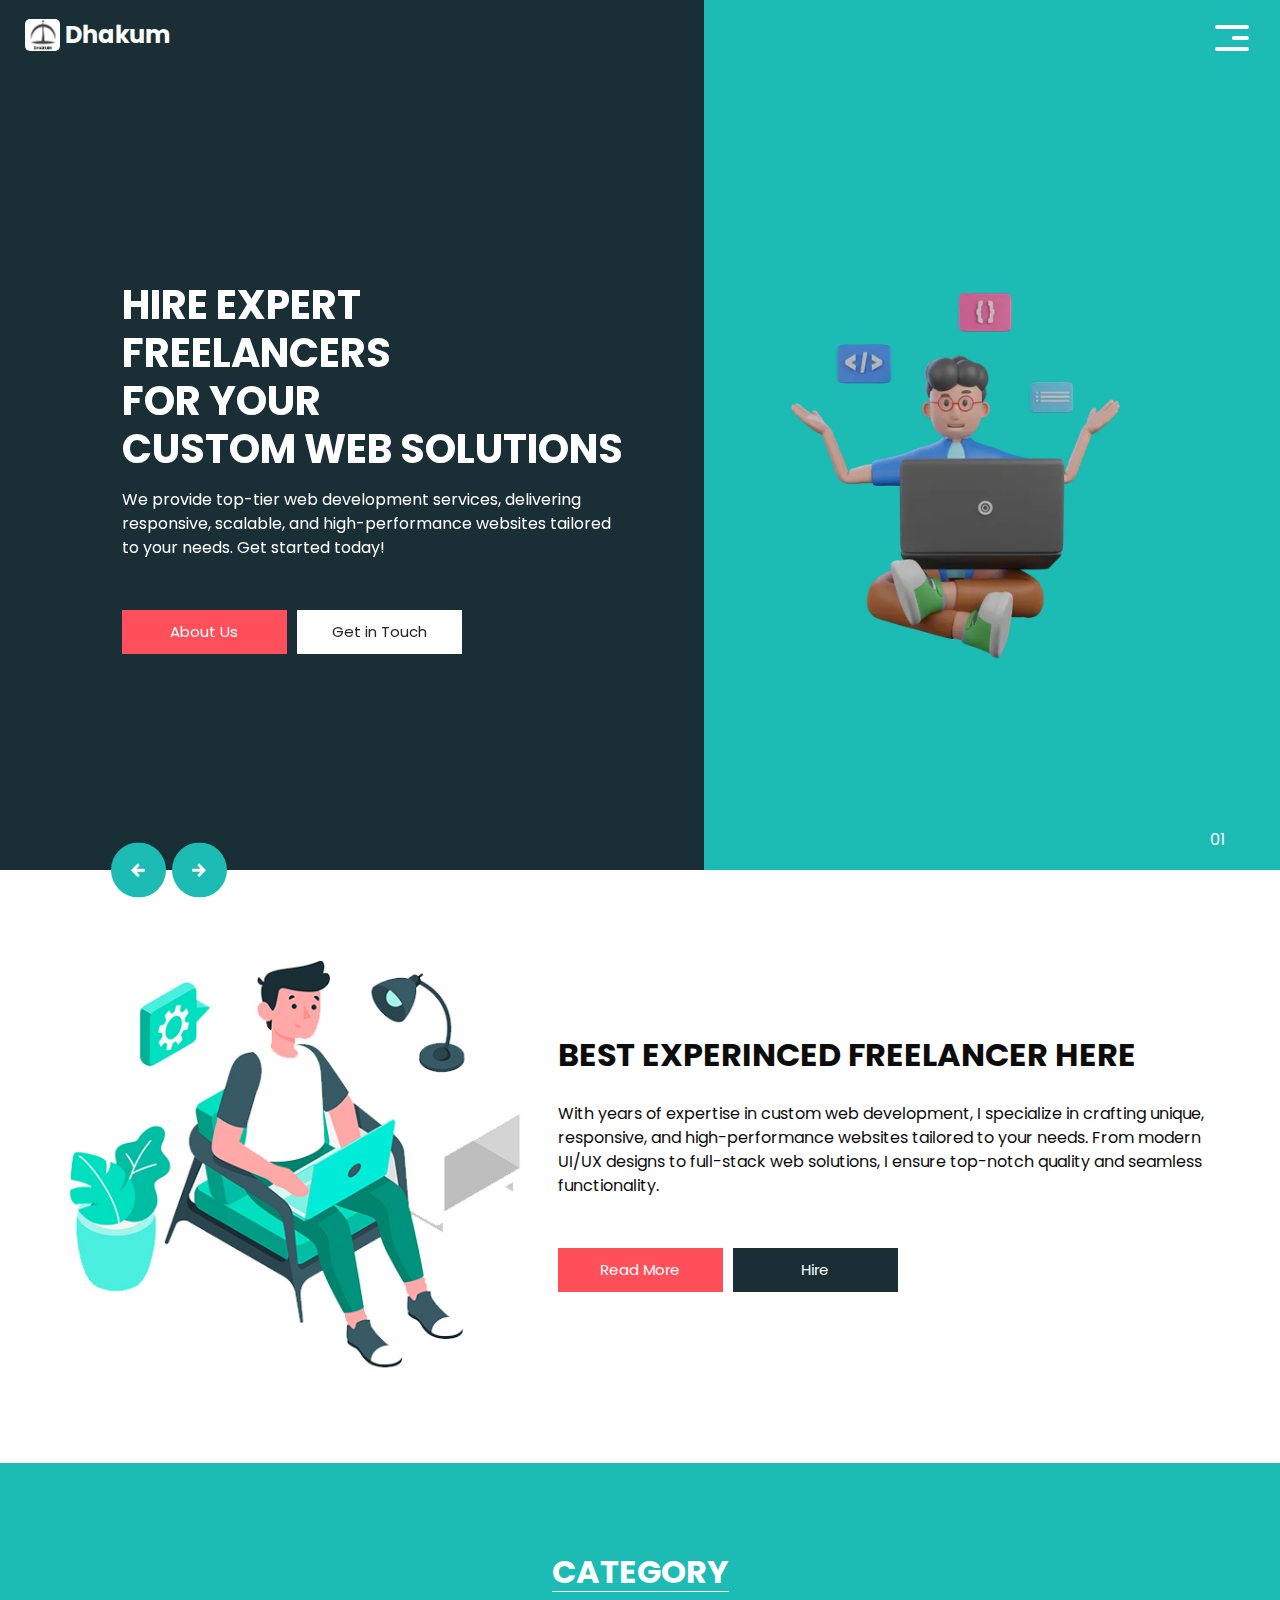
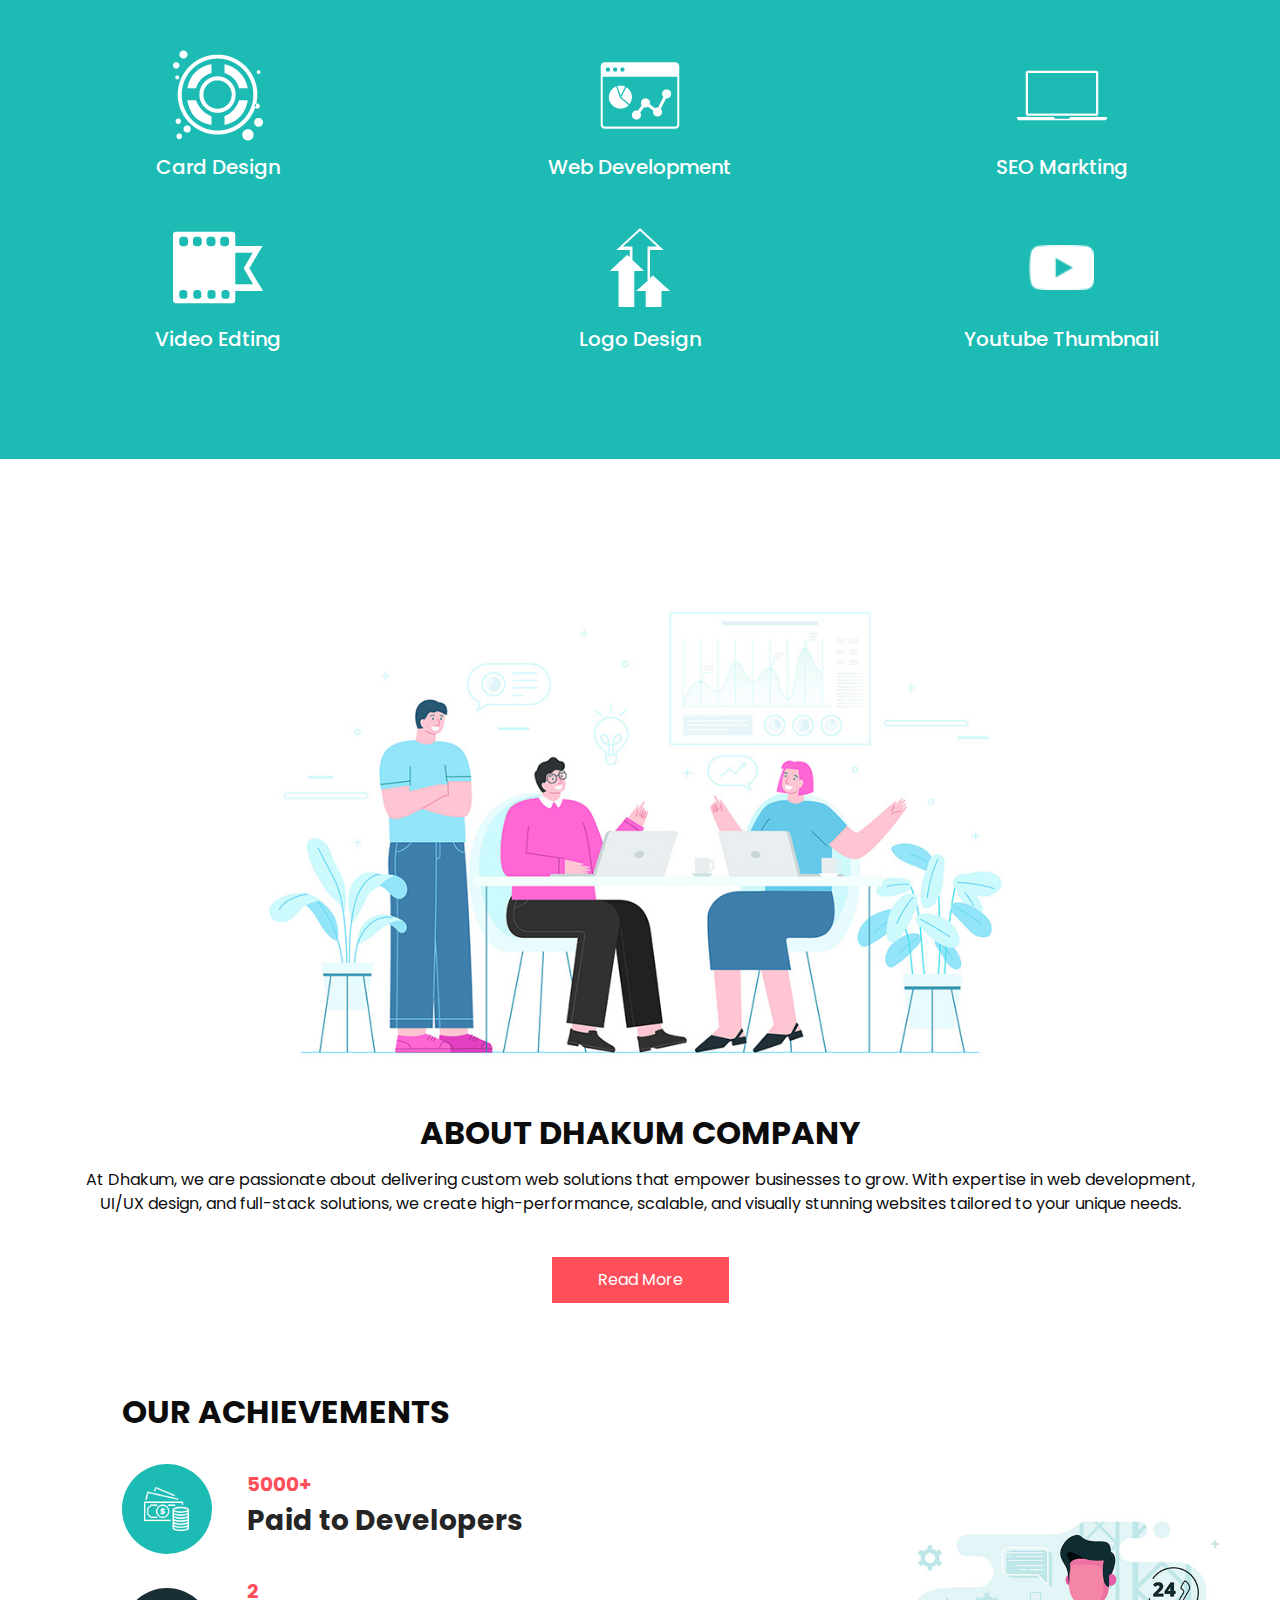
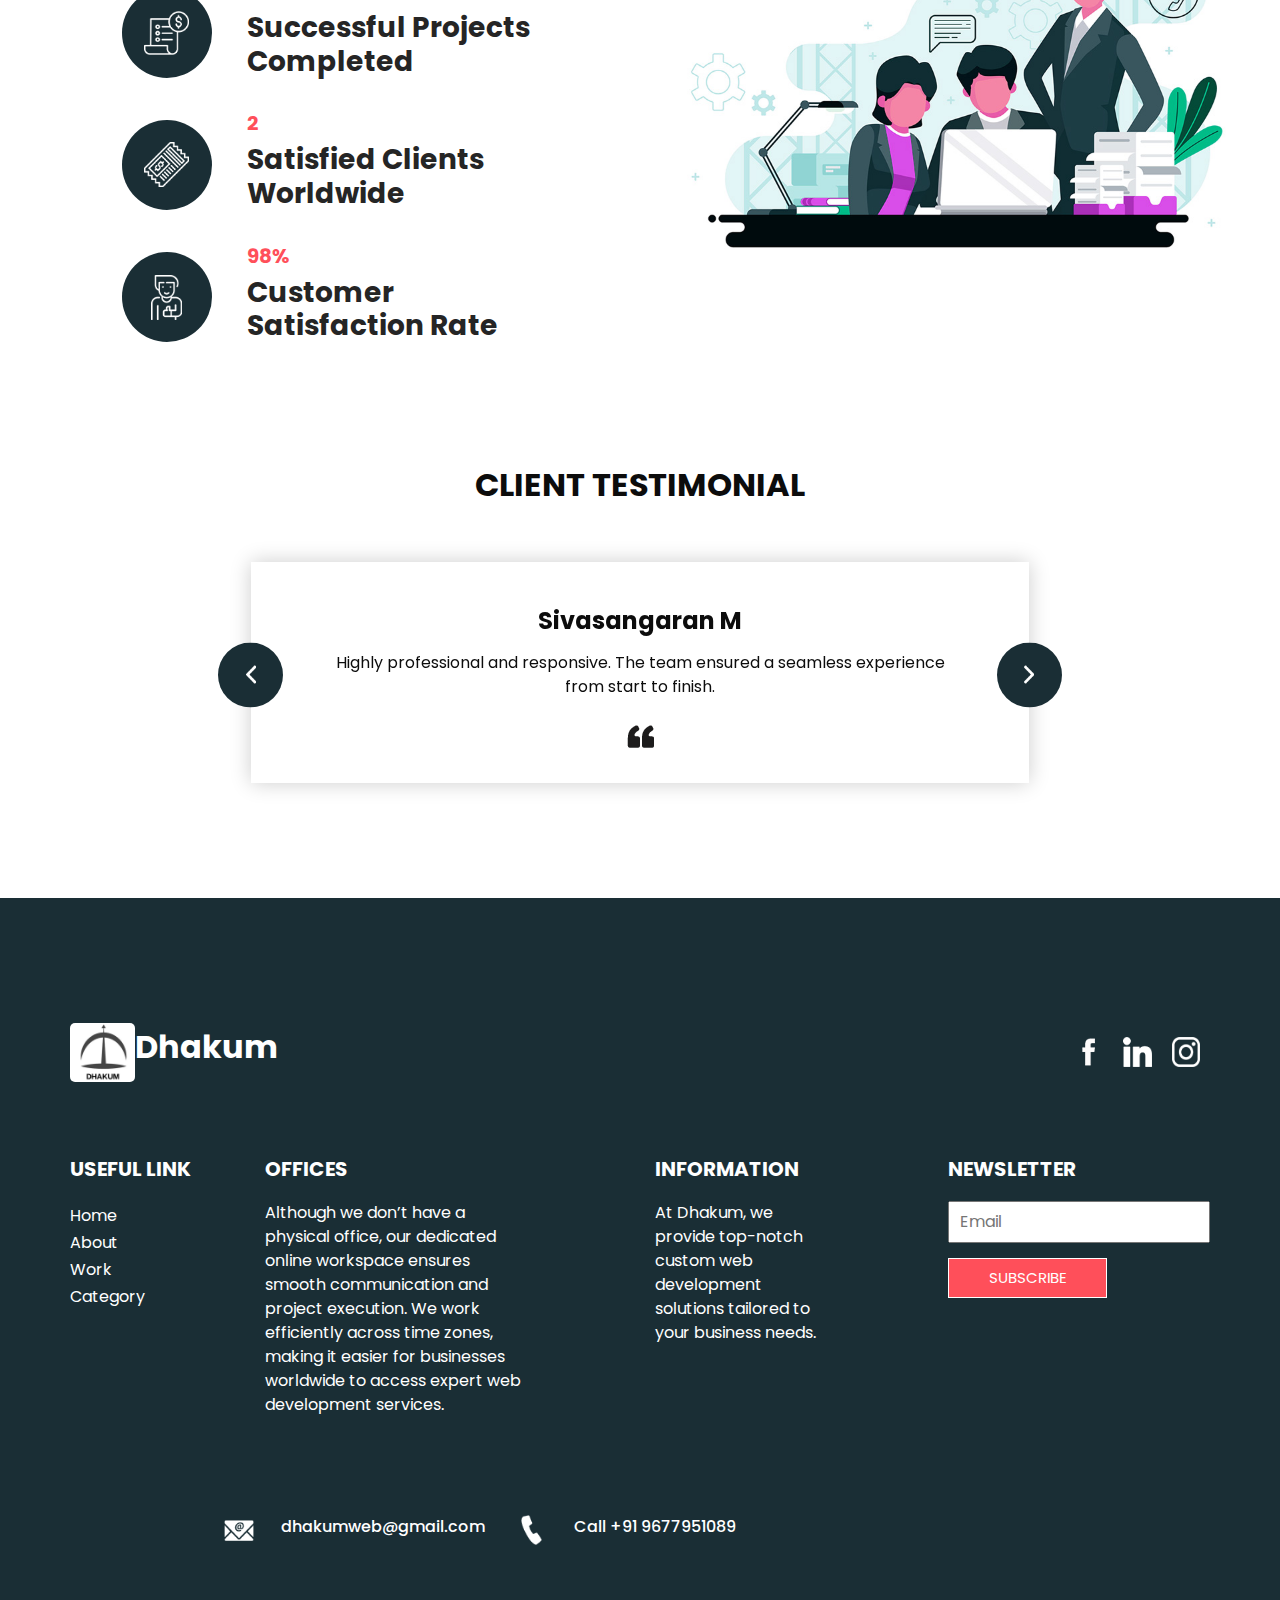
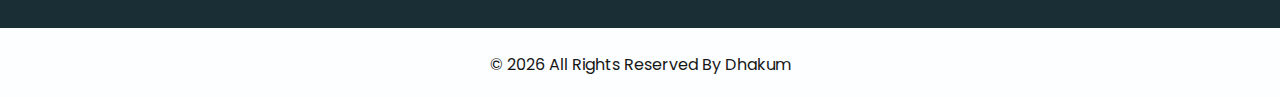
<file: index.html>
<!DOCTYPE html>
<html>

<head>
  <!-- Basic -->
  <meta charset="utf-8" />
  <meta http-equiv="X-UA-Compatible" content="IE=edge" />
  <!-- Mobile Metas -->
  <meta name="viewport" content="width=device-width, initial-scale=1, shrink-to-fit=no" />
  <!-- Site Metas -->
	<meta name="keywords" content="Custom Web Development, Freelance Web Developer, Responsive Website Design, E-commerce Development, SEO-friendly Websites, Full Stack Development" />
	<meta name="description" content="We provide top-quality custom web development solutions, including responsive websites, e-commerce platforms, and full-stack development. Get the best web solutions tailored to your business needs." />
	<meta name="Dhanushkumar" content="Dhakum web solution" />

	<link rel="icon" type="image/jpg" href="images/logo1.jpg">
  <title>Dhakum</title>
	
  <!-- bootstrap core css -->
  <link rel="stylesheet" type="text/css" href="css/bootstrap.css" />

  <link href="https://fonts.googleapis.com/css?family=Poppins:400,700&display=swap" rel="stylesheet">
  <!-- Custom styles for this template -->
  <link href="css/style.css" rel="stylesheet" />
  <!-- responsive style -->
  <link href="css/responsive.css" rel="stylesheet" />
</head>

<body>
  <div class="hero_area">
    <!-- header section strats -->
    <header class="header_section">
      <div class="container-fluid">
        <nav class="navbar navbar-expand-lg custom_nav-container">
          <a class="navbar-brand" href="index.html">
            <img src="images/logo1.jpg" alt="dahkum" style="border-radius:5px;"/>
            <span>
              Dhakum
            </span>
          </a>
          <button class="navbar-toggler" type="button" data-toggle="collapse" data-target="#navbarSupportedContent" aria-controls="navbarSupportedContent" aria-expanded="false" aria-label="Toggle navigation">
            <span class="navbar-toggler-icon"></span>
          </button>

          <div class="collapse navbar-collapse" id="navbarSupportedContent">
            <ul class="navbar-nav  ">
              <li class="nav-item active">
                <a class="nav-link" href="index.html">Home <span class="sr-only">(current)</span></a>
              </li>
              <li class="nav-item">
                <a class="nav-link" href="about.html"> About</a>
              </li>
              <li class="nav-item">
                <a class="nav-link" href="work.html">Work </a>
              </li>
              <li class="nav-item">
                <a class="nav-link" href="category.html"> Category </a>
              </li>
            </ul>
           
          </div>
          <div>
            <div class="custom_menu-btn ">
              <button>
                <span class=" s-1">

                </span>
                <span class="s-2">

                </span>
                <span class="s-3">

                </span>
              </button>
            </div>
          </div>

        </nav>
      </div>
    </header>
    <!-- end header section -->
    <!-- slider section -->
    <section class="slider_section ">
      <div class="carousel_btn-container">
        <a class="carousel-control-prev" href="#carouselExampleIndicators" role="button" data-slide="prev">
          <span class="sr-only">Previous</span>
        </a>
        <a class="carousel-control-next" href="#carouselExampleIndicators" role="button" data-slide="next">
          <span class="sr-only">Next</span>
        </a>
      </div>
      <div id="carouselExampleIndicators" class="carousel slide" data-ride="carousel">
        <ol class="carousel-indicators">
          <li data-target="#carouselExampleIndicators" data-slide-to="0" class="active">01</li>
          <li data-target="#carouselExampleIndicators" data-slide-to="1">02</li>
          <li data-target="#carouselExampleIndicators" data-slide-to="2">03</li>
        </ol>
        <div class="carousel-inner">
          <div class="carousel-item active">
            <div class="container-fluid">
              <div class="row">
                <div class="col-md-5 offset-md-1">
                  <div class="detail-box">
                    <h1>
                     Hire Expert Freelancers <br>
                      For Your <br>
                      Custom Web Solutions
                    </h1>
                    <p>
                      We provide top-tier web development services, delivering responsive, scalable, and high-performance websites tailored to your needs. Get started today!</p>
                    <div class="btn-box">
                      <a href="about.html" class="btn-1">
                        About Us
                      </a>
                      <a href="https://wa.me/+919677951089" class="btn-2">
                        Get in Touch
                      </a>
                    </div>
                  </div>
                </div>
                <div class="offset-md-1 col-md-4 img-container">
                  <div class="img-box">
                    <img src="images/index1.webp" alt="">
                  </div>
                </div>
              </div>
            </div>
          </div>
          <div class="carousel-item ">
            <div class="container-fluid">
              <div class="row">
                <div class="col-md-5 offset-md-1">
                  <div class="detail-box">
                    <h1>
                      Build Your Dream Website <br>
                      with Expert Developers <br>
                    </h1>
                    <p>
                      Looking for custom web solutions? Our experienced team delivers high-quality websites with modern UI/UX and seamless functionality.
                    </p>
                    <div class="btn-box">
                      <a href="about.html" class="btn-1">
                        About Us
                      </a>
                      <a href="https://wa.me/+919677951089" class="btn-2">
                        Get in Touch
                      </a>
                    </div>
                  </div>
                </div>
                <div class="offset-md-1 col-md-4 img-container">
                  <div class="img-box">
                    <img src="images/index2.webp" alt="">
                  </div>
                </div>
              </div>
            </div>
          </div>
          <div class="carousel-item ">
            <div class="container-fluid">
              <div class="row">
                <div class="col-md-5 offset-md-1">
                  <div class="detail-box">
                    <h1>
                      Your Vision, Our Code <br>
                      Let’s Build Something Amazing! <br>
                    </h1>
                    <p>
                      From sleek designs to powerful web applications, we create custom websites that make an impact. Hire us today!
                    </p>
                    <div class="btn-box">
                      <a href="about.html" class="btn-1">
                        About Us
                      </a>
                      <a href="https://wa.me/+919677951089" class="btn-2">
                        Get in Touch
                      </a>
                    </div>
                  </div>
                </div>
                <div class="offset-md-1 col-md-4 img-container">
                  <div class="img-box">
                    <img src="images/index4.webp" alt="">
                  </div>
                </div>
              </div>
            </div>
          </div>
        </div>

      </div>

    </section>
    <!-- end slider section -->
  </div>


  <!-- experience section -->

  <section class="experience_section layout_padding">
    <div class="container">
      <div class="row">
        <div class="col-md-5">
          <div class="img-box">
            <img src="images/experience-img.jpg" alt="">
          </div>
        </div>
        <div class="col-md-7">
          <div class="detail-box">
            <div class="heading_container">
              <h2>
                Best Experinced Freelancer Here
              </h2>
            </div>
            <p>
              With years of expertise in custom web development, I specialize in crafting unique, responsive, and high-performance websites tailored to your needs. From modern UI/UX designs to full-stack web solutions, I ensure top-notch quality and seamless functionality.
            </p>
            <div class="btn-box">
              <a href="about.html" class="btn-1">
                Read More
              </a>
              <a href="mailto:dhakumweb@gmail.com" class="btn-2">
                Hire
              </a>
            </div>
          </div>
        </div>

      </div>
    </div>
  </section>

  <!-- end experience section -->

  <!-- category section -->

  <section class="category_section layout_padding">
    <div class="container">
      <div class="heading_container">
        <h2>
          Category
        </h2>
      </div>
      <div class="category_container">
        <div class="box">
          <div class="img-box">
            <img src="images/c1.png" alt="">
          </div>
          <div class="detail-box">
            <h5>
              Card Design
            </h5>
          </div>
        </div>
        <div class="box">
          <div class="img-box">
            <img src="images/c2.png" alt="">
          </div>
          <div class="detail-box">
            <h5>
              Web Development
            </h5>
          </div>
        </div>
        <div class="box">
          <div class="img-box">
            <img src="images/c3.png" alt="">
          </div>
          <div class="detail-box">
            <h5>
              SEO Markting
            </h5>
          </div>
        </div>
        <div class="box">
          <div class="img-box">
            <img src="images/c4.png" alt="">
          </div>
          <div class="detail-box">
            <h5>
              Video Edting
            </h5>
          </div>
        </div>
        <div class="box">
          <div class="img-box">
            <img src="images/c5.png" alt="">
          </div>
          <div class="detail-box">
            <h5>
              Logo Design
            </h5>
          </div>
        </div>
        <div class="box">
          <div class="img-box">
            <img src="images/youtube.png" width="65px" alt="">
          </div>
          <div class="detail-box">
            <h5>
              Youtube Thumbnail
            </h5>
          </div>
        </div>
      </div>
    </div>
  </section>


  <!-- end category section -->

  <!-- about section -->

  <section class="about_section layout_padding">
    <div class="container">
      <div class="row">
        <div class="col-md-10 col-lg-9 mx-auto">
          <div class="img-box">
            <img src="images/about-img.jpg" alt="">
          </div>
        </div>
      </div>
      <div class="detail-box">
        <h2>
          About Dhakum Company
        </h2>
        <p>
          At Dhakum, we are passionate about delivering custom web solutions that empower businesses to grow. With expertise in web development, UI/UX design, and full-stack solutions, we create high-performance, scalable, and visually stunning websites tailored to your unique needs.</p>
        <a href="about.html">
          Read More
        </a>
      </div>
    </div>
  </section>

  <!-- end about section -->

  <!-- freelance section -->

  <section class="freelance_section ">
    <div id="accordion">
      <div class="container-fluid">
        <div class="row">
          <div class="col-md-5 offset-md-1">
            <div class="detail-box">
              <div class="heading_container">
                <h2>
                  Our Achievements
                </h2>
              </div>
              <div class="tab_container">
                <div class="t-link-box" data-toggle="collapse" data-target="#collapseOne" aria-expanded="true" aria-controls="collapseOne">
                  <div class="img-box">
                    <img src="images/f1.png" alt="">
                  </div>
                  <div class="detail-box">
                    <h5>
                      5000+
                    </h5>
                    <h3>
                      Paid to Developers
                    </h3>
                  </div>
                </div>
                <div class="t-link-box collapsed" data-toggle="collapse" data-target="#collapseTwo" aria-expanded="false" aria-controls="collapseTwo">
                  <div class="img-box">
                    <img src="images/f2.png" alt="">
                  </div>
                  <div class="detail-box">
                    <h5>
                      2
                    </h5>
                    <h3>
                      Successful Projects Completed
                    </h3>
                  </div>
                </div>
                <div class="t-link-box collapsed" data-toggle="collapse" data-target="#collapseThree" aria-expanded="false" aria-controls="collapseThree">
                  <div class="img-box">
                    <img src="images/f3.png" alt="">
                  </div>
                  <div class="detail-box">
                    <h5>
                      2
                    </h5>
                    <h3>
                      Satisfied Clients Worldwide
                    </h3>
                  </div>
                </div>
                <div class="t-link-box collapsed" data-toggle="collapse" data-target="#collapseFour" aria-expanded="false" aria-controls="collapseFour">
                  <div class="img-box">
                    <img src="images/f4.png" alt="">
                  </div>
                  <div class="detail-box">
                    <h5>
                      98%
                    </h5>
                    <h3>
                      Customer <br>
                      Satisfaction Rate
                    </h3>
                  </div>
                </div>
              </div>
            </div>
          </div>
          <div class="col-md-6">
            <div class="collapse show" id="collapseOne" aria-labelledby="headingOne" data-parent="#accordion">
              <div class="img-box">
                <img src="images/freelance-img.jpg" alt="">
              </div>
            </div>
            <div class="collapse" id="collapseTwo" aria-labelledby="headingTwo" data-parent="#accordion">
              <div class="img-box">
                <img src="images/freelance-img.jpg" alt="">
              </div>
            </div>
            <div class="collapse" id="collapseThree" aria-labelledby="headingThree" data-parent="#accordion">
              <div class="img-box">
                <img src="images/freelance-img.jpg" alt="">
              </div>
            </div>
            <div class="collapse" id="collapseFour" aria-labelledby="headingfour" data-parent="#accordion">
              <div class="img-box">
                <img src="images/freelance-img.jpg" alt="">
              </div>
            </div>
          </div>
        </div>
      </div>
    </div>
  </section>

  <!-- end freelance section -->

  <!-- client section -->

  <section class="client_section layout_padding">
    <div class="container">
      <div class="row">
        <div class="col-lg-9 col-md-10 mx-auto">
          <div class="heading_container">
            <h2>
              Client Testimonial
            </h2>
          </div>
          <div id="carouselExampleControls" class="carousel slide" data-ride="carousel">
            <div class="carousel-inner">
              <div class="carousel-item active">
                <div class="detail-box">
                  <h4>
                    Sivasangaran M
                  </h4>
                  <p>
                    Highly professional and responsive. The team ensured a seamless experience from start to finish.
                  </p>
                  <img src="images/quote.png" alt="">
                </div>
              </div>
              <div class="carousel-item">
                <div class="detail-box">
                  <h4>
                    Kannan R
                  </h4>
                  <p>
                    Outstanding design and functionality. Our business has grown significantly after launching our new site!
				  </p>
                  <img src="images/quote.png" alt="">
                </div>
              </div>
			
            </div>
            <a class="carousel-control-prev" href="#carouselExampleControls" role="button" data-slide="prev">
              <span class="sr-only">Previous</span>
            </a>
            <a class="carousel-control-next" href="#carouselExampleControls" role="button" data-slide="next">
              <span class="sr-only">Next</span>
            </a>
          </div>
        </div>
      </div>
    </div>
  </section>

  <!-- end client section -->



  <!-- info section -->

  <section class="info_section ">
    <div class="info_container layout_padding-top">
      <div class="container">
        <div class="info_top">
          <div class="info_logo">
            <img src="images/logo1.jpg" alt="dahkum" style="border-radius:5px;"/>
            <span>
              Dhakum
            </span>
          </div>
          <div class="social_box">
            <a href="https://www.facebook.com/profile.php?id=61570673318176&mibextid=ZbWKwL">
              <img src="images/fb.png" alt="">
            </a>
            <a href="https://www.linkedin.com/in/dhanushkumar-p-594a1b247">
              <img src="images/linkedin.png" alt="">
            </a>
            <a href="https://www.instagram.com/i_obito.x">
              <img src="images/instagram.png" alt="">
            </a>
          </div>
        </div>

        <div class="info_main">
          <div class="row">
            <div class="col-md-3 col-lg-2">
              <div class="info_link-box">
                <h5>
                  Useful Link
                </h5>
                <ul>
                  <li class=" active">
                    <a class="" href="index.html">Home <span class="sr-only">(current)</span></a>
                  </li>
                  <li class="">
                    <a class="" href="about.html">About </a>
                  </li>
                  <li class="">
                    <a class="" href="work.html">Work </a>
                  </li>
                  <li class="">
                    <a class="" href="category.html">Category </a>
                  </li>
                </ul>
              </div>
            </div>
            <div class="col-md-3 ">
              <h5>
                Offices
              </h5>
              <p>
                Although we don’t have a physical office, our dedicated online workspace ensures smooth communication and project execution. We work efficiently across time zones, making it easier for businesses worldwide to access expert web development services.
              </p>
            </div>

            <div class="col-md-3 col-lg-2 offset-lg-1">
              <h5>
                Information
              </h5>
              <p>
                At Dhakum, we provide top-notch custom web development solutions tailored to your business needs. </p>
            </div>

            <div class="col-md-3  offset-lg-1">
              <div class="info_form ">
                <h5>
                  Newsletter
                </h5>
                <form action="">
                  <input type="email" placeholder="Email">
                  <button>
                    Subscribe
                  </button>
                </form>
              </div>
            </div>
          </div>
        </div>
        <div class="row">
          <div class="col-lg-9 col-md-10 mx-auto">
            <div class="info_contact layout_padding2">
              <div class="row">
                <div class="col-md-4">
                  <a href="mailto:dhakumweb@gmail.com" class="link-box">
                    <div class="img-box">
                      <img src="images/mail.png" alt="">
                    </div>
                    <div class="detail-box">
                      <h6>
                        dhakumweb@gmail.com
                      </h6>
                    </div>
                  </a>
                </div>
                <div class="col-md-5">
                  <a href="tel:+919677951089" class="link-box">
                    <div class="img-box">
                      <img src="images/call.png" alt="">
                    </div>
                    <div class="detail-box">
                      <h6>
                        Call +91 9677951089
                      </h6>
                    </div>
                  </a>
                </div>
              </div>
            </div>
          </div>
        </div>

      </div>
    </div>
  </section>

  <!-- end info section -->

  <!-- footer section -->
  <footer class="container-fluid footer_section ">
    <div class="container">
      <p>
        &copy; <span id="displayDate"></span> All Rights Reserved By
        <a href="#">Dhakum</a>
      </p>
    </div>
  </footer>
  <!-- end  footer section -->


  <script src="js/jquery-3.4.1.min.js"></script>
  <script src="js/bootstrap.js"></script>
  <script src="js/custom.js"></script>


</body>
</body>

</html>
</file>
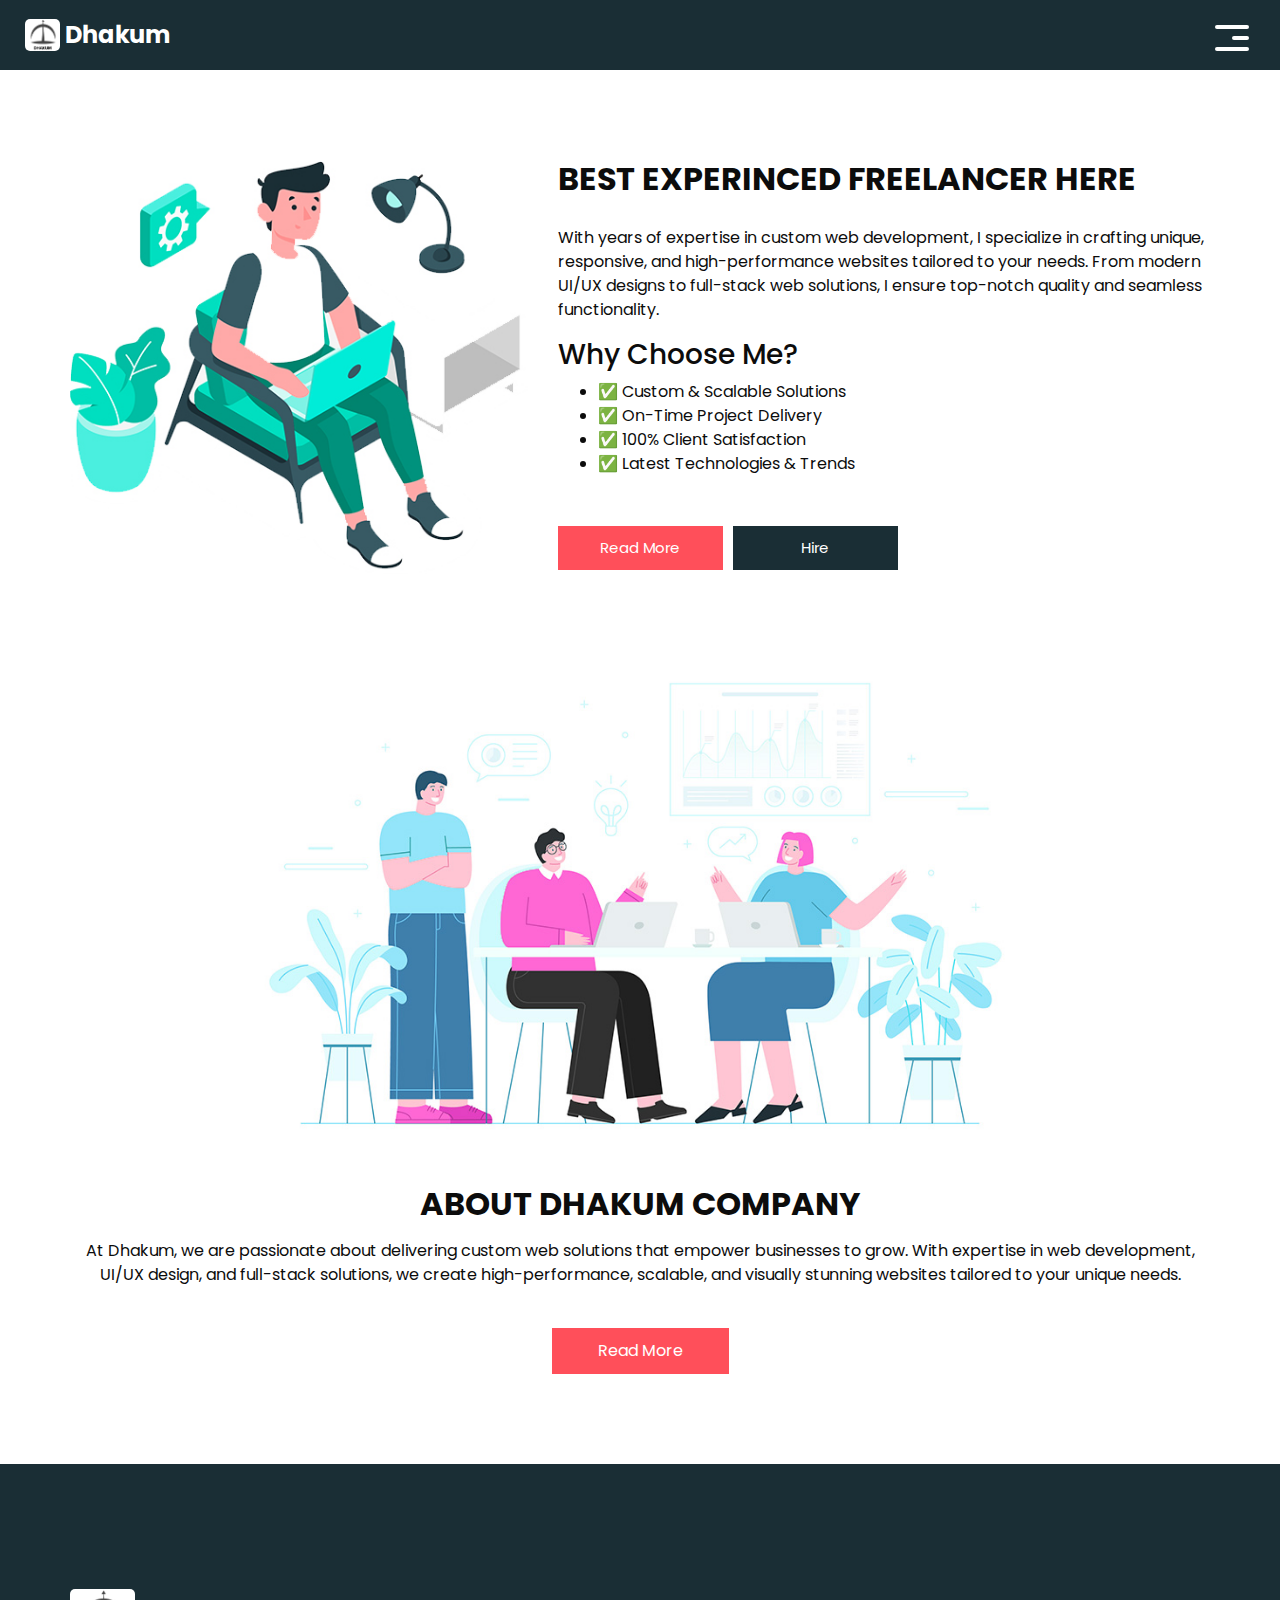
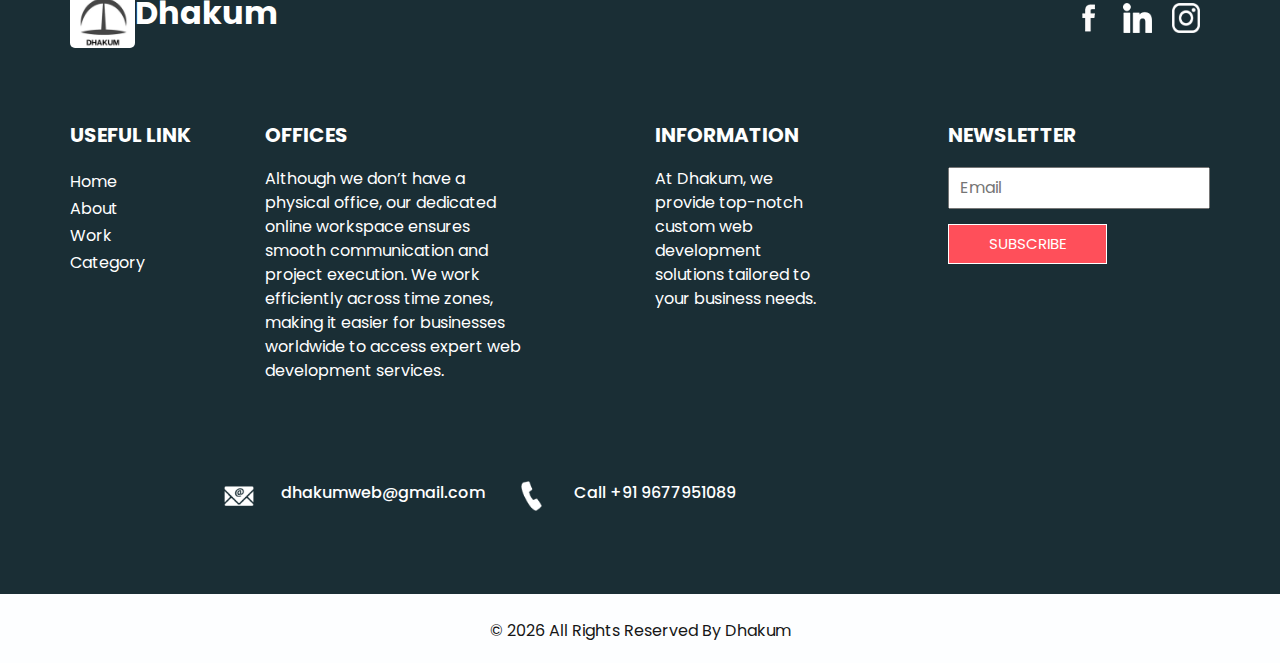
<file: about.html>
<!DOCTYPE html>
<html>

<head>
  <!-- Basic -->
  <meta charset="utf-8" />
  <meta http-equiv="X-UA-Compatible" content="IE=edge" />
  <!-- Mobile Metas -->
  <meta name="viewport" content="width=device-width, initial-scale=1, shrink-to-fit=no" />
  <!-- Site Metas -->
	<meta name="keywords" content="Custom Web Development, Freelance Web Developer, Responsive Website Design, E-commerce Development, SEO-friendly Websites, Full Stack Development" />
	<meta name="description" content="We provide top-quality custom web development solutions, including responsive websites, e-commerce platforms, and full-stack development. Get the best web solutions tailored to your business needs." />
	<meta name="Dhanushkumar" content="Dhakum web solution" />
	<link rel="icon" type="image/jpg" href="images/logo1.jpg">
  <title>Dhakum</title>

  <!-- bootstrap core css -->
  <link rel="stylesheet" type="text/css" href="css/bootstrap.css" />

  <link href="https://fonts.googleapis.com/css?family=Poppins:400,700&display=swap" rel="stylesheet">
  <!-- Custom styles for this template -->
  <link href="css/style.css" rel="stylesheet" />
  <!-- responsive style -->
  <link href="css/responsive.css" rel="stylesheet" />
</head>

<body class="sub_page">
  <div class="hero_area">
    <!-- header section strats -->
    <header class="header_section">
      <div class="container-fluid">
        <nav class="navbar navbar-expand-lg custom_nav-container">
          <a class="navbar-brand" href="index.html">
            <img src="images/logo1.jpg" alt="dahkum" style="border-radius:5px;"/>
            <span>
              Dhakum
            </span>
          </a>
          <button class="navbar-toggler" type="button" data-toggle="collapse" data-target="#navbarSupportedContent" aria-controls="navbarSupportedContent" aria-expanded="false" aria-label="Toggle navigation">
            <span class="navbar-toggler-icon"></span>
          </button>

          <div class="collapse navbar-collapse" id="navbarSupportedContent">
            <ul class="navbar-nav  ">
              <li class="nav-item">
                <a class="nav-link" href="index.html">Home <span class="sr-only">(current)</span></a>
              </li>
              <li class="nav-item active">
                <a class="nav-link" href="about.html"> About</a>
              </li>
              <li class="nav-item">
                <a class="nav-link" href="work.html">Work </a>
              </li>
              <li class="nav-item">
                <a class="nav-link" href="category.html"> Category </a>
              </li>
            </ul>
           
          </div>
          <div>
            <div class="custom_menu-btn ">
              <button>
                <span class=" s-1">

                </span>
                <span class="s-2">

                </span>
                <span class="s-3">

                </span>
              </button>
            </div>
          </div>

        </nav>
      </div>
    </header>
    <!-- end header section -->
  </div>


  <!-- experience section -->

  <section class="experience_section layout_padding-top layout_padding2-bottom">
    <div class="container">
      <div class="row">
        <div class="col-md-5">
          <div class="img-box">
            <img src="images/experience-img.jpg" alt="">
          </div>
        </div>
        <div class="col-md-7">
          <div class="detail-box">
            <div class="heading_container">
              <h2>
                Best Experinced Freelancer Here
              </h2>
            </div>
            <p>
              With years of expertise in custom web development, I specialize in crafting unique, responsive, and high-performance websites tailored to your needs. From modern UI/UX designs to full-stack web solutions, I ensure top-notch quality and seamless functionality.</p>
			  <h3>Why Choose Me?</h3>
			  <ul>
				<li>	✅ Custom & Scalable Solutions</li>
				<li>	✅ On-Time Project Delivery</li>
				<li>	✅ 100% Client Satisfaction</li>
				<li>	✅ Latest Technologies & Trends</li>
			  </ul>
            <div class="btn-box">
              <a href="#" class="btn-1">
                Read More
              </a>
              <a href="mailto:dhakumweb@gmail.com" class="btn-2">
                Hire
              </a>
            </div>
          </div>
        </div>

      </div>
    </div>
  </section>

  <!-- end experience section -->


  <!-- about section -->

  <section class="about_section layout_padding-bottom">
    <div class="container">
      <div class="row">
        <div class="col-md-10 col-lg-9 mx-auto">
          <div class="img-box">
            <img src="images/about-img.jpg" alt="">
          </div>
        </div>
      </div>
      <div class="detail-box">
        <h2>
          About Dhakum Company
        </h2>
        <p>
          At Dhakum, we are passionate about delivering custom web solutions that empower businesses to grow. With expertise in web development, UI/UX design, and full-stack solutions, we create high-performance, scalable, and visually stunning websites tailored to your unique needs.</p>
        <a href="">
          Read More
        </a>
      </div>
    </div>
  </section>

  <!-- end about section -->

  <!-- info section -->

  <section class="info_section ">
    <div class="info_container layout_padding-top">
      <div class="container">
        <div class="info_top">
          <div class="info_logo">
            <img src="images/logo1.jpg" alt="dahkum" style="border-radius:5px;"/>
            <span>
              Dhakum
            </span>
          </div>
          <div class="social_box">
            <a href="https://www.facebook.com/profile.php?id=61570673318176&mibextid=ZbWKwL">
              <img src="images/fb.png" alt="">
            </a>
            <a href="https://www.linkedin.com/in/dhanushkumar-p-594a1b247">
              <img src="images/linkedin.png" alt="">
            </a>
            <a href="https://www.instagram.com/i_obito.x">
              <img src="images/instagram.png" alt="">
            </a>
          </div>
        </div>

        <div class="info_main">
          <div class="row">
            <div class="col-md-3 col-lg-2">
              <div class="info_link-box">
                <h5>
                  Useful Link
                </h5>
                <ul>
                  <li class=" active">
                    <a class="" href="index.html">Home <span class="sr-only">(current)</span></a>
                  </li>
                  <li class="">
                    <a class="" href="about.html">About </a>
                  </li>
                  <li class="">
                    <a class="" href="work.html">Work </a>
                  </li>
                  <li class="">
                    <a class="" href="category.html">Category </a>
                  </li>
                </ul>
              </div>
            </div>
            <div class="col-md-3 ">
              <h5>
                Offices
              </h5>
              <p>
                Although we don’t have a physical office, our dedicated online workspace ensures smooth communication and project execution. We work efficiently across time zones, making it easier for businesses worldwide to access expert web development services.
              </p>
            </div>

            <div class="col-md-3 col-lg-2 offset-lg-1">
              <h5>
                Information
              </h5>
              <p>
                At Dhakum, we provide top-notch custom web development solutions tailored to your business needs. </p>
            </div>

            <div class="col-md-3  offset-lg-1">
              <div class="info_form ">
                <h5>
                  Newsletter
                </h5>
                <form action="">
                  <input type="email" placeholder="Email">
                  <button>
                    Subscribe
                  </button>
                </form>
              </div>
            </div>
          </div>
        </div>
        <div class="row">
          <div class="col-lg-9 col-md-10 mx-auto">
            <div class="info_contact layout_padding2">
              <div class="row">
                <div class="col-md-4">
                  <a href="mailto:dhakumweb@gmail.com" class="link-box">
                    <div class="img-box">
                      <img src="images/mail.png" alt="">
                    </div>
                    <div class="detail-box">
                      <h6>
                        dhakumweb@gmail.com
                      </h6>
                    </div>
                  </a>
                </div>
                <div class="col-md-5">
                  <a href="tel:+919677951089" class="link-box">
                    <div class="img-box">
                      <img src="images/call.png" alt="">
                    </div>
                    <div class="detail-box">
                      <h6>
                        Call +91 9677951089
                      </h6>
                    </div>
                  </a>
                </div>
              </div>
            </div>
          </div>
        </div>

      </div>
    </div>
  </section>

  <!-- end info section -->

  <!-- footer section -->
  <footer class="container-fluid footer_section ">
    <div class="container">
      <p>
        &copy; <span id="displayDate"></span> All Rights Reserved By
        <a href="h#">Dhakum</a>
      </p>
    </div>
  </footer>
  <!-- end  footer section -->


  <script src="js/jquery-3.4.1.min.js"></script>
  <script src="js/bootstrap.js"></script>
  <script src="js/custom.js"></script>


</body>
</body>

</html>
</file>
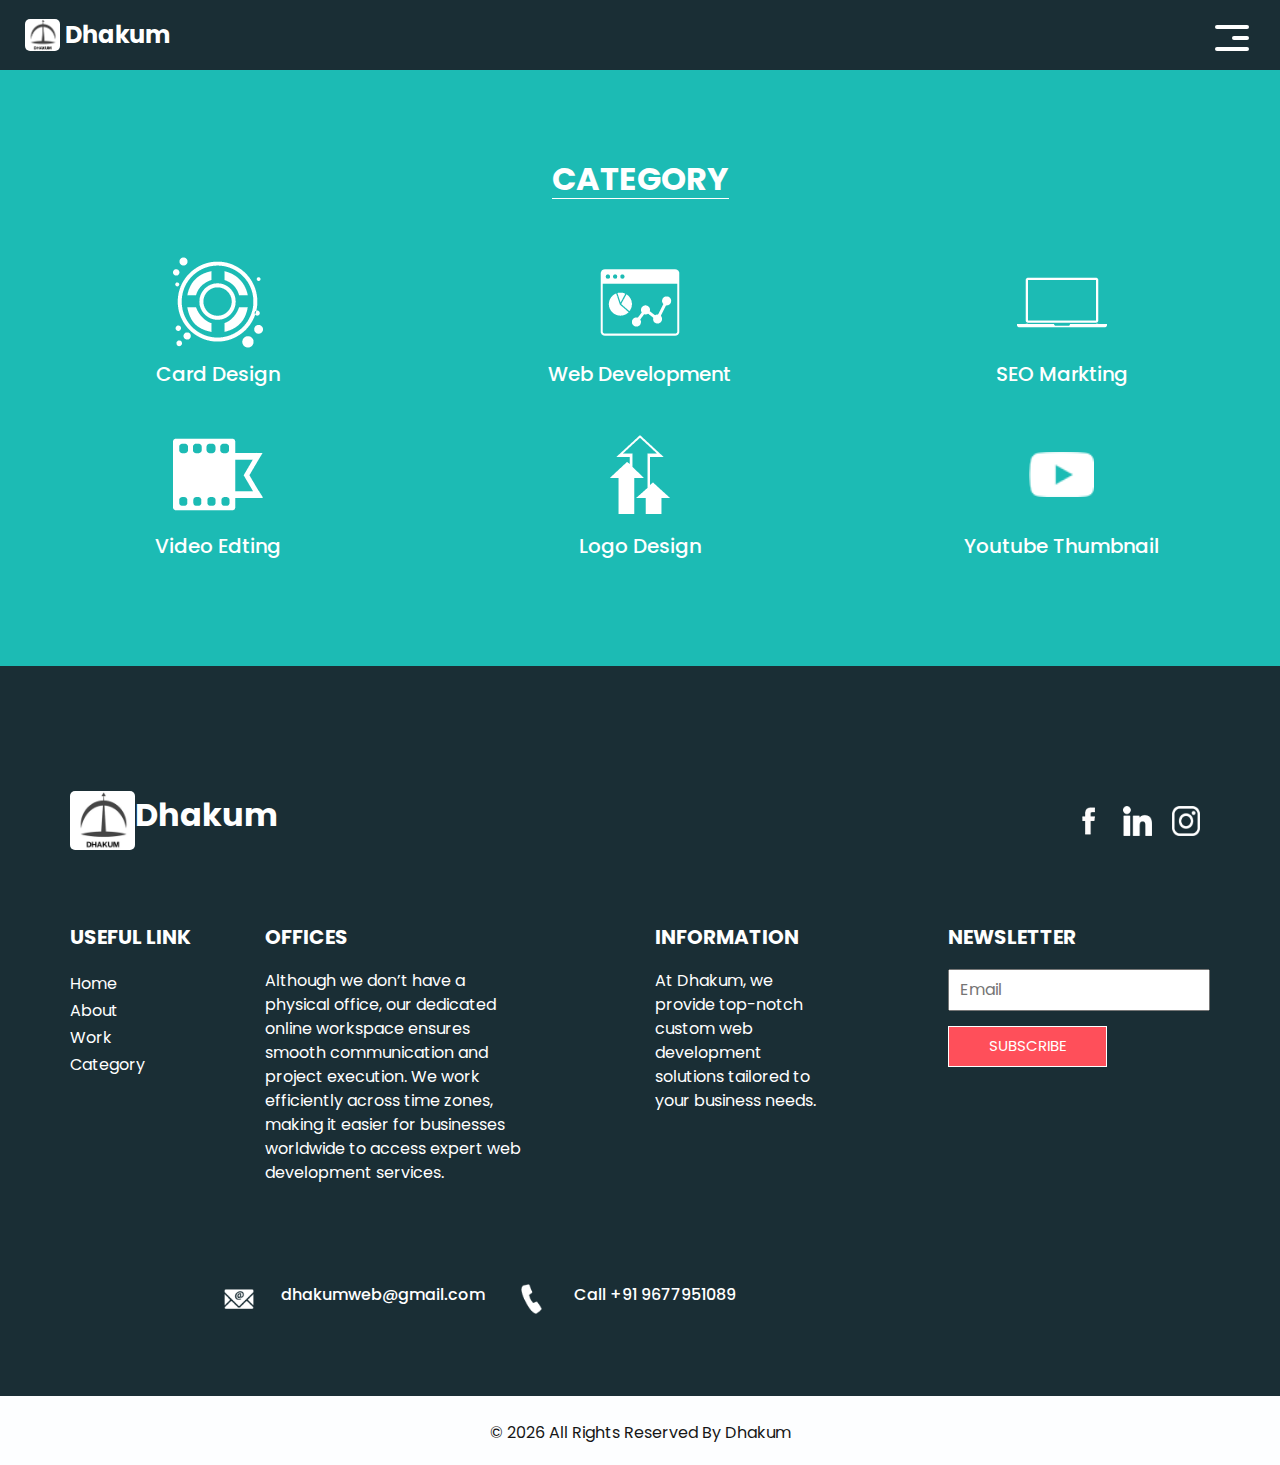
<file: category.html>
<!DOCTYPE html>
<html>

<head>
  <!-- Basic -->
  <meta charset="utf-8" />
  <meta http-equiv="X-UA-Compatible" content="IE=edge" />
  <!-- Mobile Metas -->
  <meta name="viewport" content="width=device-width, initial-scale=1, shrink-to-fit=no" />
  <!-- Site Metas -->
	<meta name="keywords" content="Custom Web Development, Freelance Web Developer, Responsive Website Design, E-commerce Development, SEO-friendly Websites, Full Stack Development" />
	<meta name="description" content="We provide top-quality custom web development solutions, including responsive websites, e-commerce platforms, and full-stack development. Get the best web solutions tailored to your business needs." />
	<meta name="Dhanushkumar" content="Dhakum web solution" />
<link rel="icon" type="image/jpg" href="images/logo1.jpg">
  <title>Dhakum</title>

  <!-- bootstrap core css -->
  <link rel="stylesheet" type="text/css" href="css/bootstrap.css" />

  <link href="https://fonts.googleapis.com/css?family=Poppins:400,700&display=swap" rel="stylesheet">
  <!-- Custom styles for this template -->
  <link href="css/style.css" rel="stylesheet" />
  <!-- responsive style -->
  <link href="css/responsive.css" rel="stylesheet" />
</head>

<body class="sub_page">
  <div class="hero_area">
    <!-- header section strats -->
    <header class="header_section">
      <div class="container-fluid">
        <nav class="navbar navbar-expand-lg custom_nav-container">
          <a class="navbar-brand" href="index.html">
            <img src="images/logo1.jpg" alt="dahkum" style="border-radius:5px;"/>
            <span>
             Dhakum
            </span>
          </a>
          <button class="navbar-toggler" type="button" data-toggle="collapse" data-target="#navbarSupportedContent" aria-controls="navbarSupportedContent" aria-expanded="false" aria-label="Toggle navigation">
            <span class="navbar-toggler-icon"></span>
          </button>

          <div class="collapse navbar-collapse" id="navbarSupportedContent">
            <ul class="navbar-nav  ">
              <li class="nav-item ">
                <a class="nav-link" href="index.html">Home <span class="sr-only">(current)</span></a>
              </li>
              <li class="nav-item">
                <a class="nav-link" href="about.html"> About</a>
              </li>
              <li class="nav-item">
                <a class="nav-link" href="work.html">Work </a>
              </li>
              <li class="nav-item active">
                <a class="nav-link" href="category.html"> Category </a>
              </li>
            </ul>
           
          </div>
          <div>
            <div class="custom_menu-btn ">
              <button>
                <span class=" s-1">

                </span>
                <span class="s-2">

                </span>
                <span class="s-3">

                </span>
              </button>
            </div>
          </div>

        </nav>
      </div>
    </header>
    <!-- end header section -->
  </div>

  <!-- category section -->

  <section class="category_section layout_padding">
    <div class="container">
      <div class="heading_container">
        <h2>
          Category
        </h2>
      </div>
      <div class="category_container">
        <div class="box">
          <div class="img-box">
            <img src="images/c1.png" alt="">
          </div>
          <div class="detail-box">
            <h5>
              Card Design
            </h5>
          </div>
        </div>
        <div class="box">
          <div class="img-box">
            <img src="images/c2.png" alt="">
          </div>
          <div class="detail-box">
            <h5>
              Web Development
            </h5>
          </div>
        </div>
        <div class="box">
          <div class="img-box">
            <img src="images/c3.png" alt="">
          </div>
          <div class="detail-box">
            <h5>
              SEO Markting
            </h5>
          </div>
        </div>
        <div class="box">
          <div class="img-box">
            <img src="images/c4.png" alt="">
          </div>
          <div class="detail-box">
            <h5>
              Video Edting
            </h5>
          </div>
        </div>
        <div class="box">
          <div class="img-box">
            <img src="images/c5.png" alt="">
          </div>
          <div class="detail-box">
            <h5>
              Logo Design
            </h5>
          </div>
        </div>
        <div class="box">
          <div class="img-box">
            <img src="images/youtube.png" width="65px" alt="">
          </div>
          <div class="detail-box">
            <h5>
              Youtube Thumbnail
            </h5>
          </div>
        </div>
      </div>
    </div>
  </section>
  <!-- end category section -->

  <!-- info section -->

  <section class="info_section ">
    <div class="info_container layout_padding-top">
      <div class="container">
        <div class="info_top">
          <div class="info_logo">
            <img src="images/logo1.jpg" alt="dahkum" style="border-radius:5px;"/>
            <span>
              Dhakum
            </span>
          </div>
          <div class="social_box">
            <a href="https://www.facebook.com/profile.php?id=61570673318176&mibextid=ZbWKwL">
              <img src="images/fb.png" alt="">
            </a>
            <a href="https://www.linkedin.com/in/dhanushkumar-p-594a1b247">
              <img src="images/linkedin.png" alt="">
            </a>
            <a href="https://www.instagram.com/i_obito.x">
              <img src="images/instagram.png" alt="">
            </a>
          </div>
        </div>

        <div class="info_main">
          <div class="row">
            <div class="col-md-3 col-lg-2">
              <div class="info_link-box">
                <h5>
                  Useful Link
                </h5>
                <ul>
                  <li class=" active">
                    <a class="" href="index.html">Home <span class="sr-only">(current)</span></a>
                  </li>
                  <li class="">
                    <a class="" href="about.html">About </a>
                  </li>
                  <li class="">
                    <a class="" href="work.html">Work </a>
                  </li>
                  <li class="">
                    <a class="" href="category.html">Category </a>
                  </li>
                </ul>
              </div>
            </div>
            <div class="col-md-3 ">
              <h5>
                Offices
              </h5>
              <p>
                Although we don’t have a physical office, our dedicated online workspace ensures smooth communication and project execution. We work efficiently across time zones, making it easier for businesses worldwide to access expert web development services.
              </p>
            </div>

            <div class="col-md-3 col-lg-2 offset-lg-1">
              <h5>
                Information
              </h5>
              <p>
                At Dhakum, we provide top-notch custom web development solutions tailored to your business needs. </p>
            </div>

            <div class="col-md-3  offset-lg-1">
              <div class="info_form ">
                <h5>
                  Newsletter
                </h5>
                <form action="">
                  <input type="email" placeholder="Email">
                  <button>
                    Subscribe
                  </button>
                </form>
              </div>
            </div>
          </div>
        </div>
        <div class="row">
          <div class="col-lg-9 col-md-10 mx-auto">
            <div class="info_contact layout_padding2">
              <div class="row">
                <div class="col-md-4">
                  <a href="mailto:dhakumweb@gmail.com" class="link-box">
                    <div class="img-box">
                      <img src="images/mail.png" alt="">
                    </div>
                    <div class="detail-box">
                      <h6>
                        dhakumweb@gmail.com
                      </h6>
                    </div>
                  </a>
                </div>
                <div class="col-md-5">
                  <a href="tel:+919677951089" class="link-box">
                    <div class="img-box">
                      <img src="images/call.png" alt="">
                    </div>
                    <div class="detail-box">
                      <h6>
                        Call +91 9677951089
                      </h6>
                    </div>
                  </a>
                </div>
              </div>
            </div>
          </div>
        </div>

      </div>
    </div>
  </section>
  <!-- end info section -->

  <!-- footer section -->
  <footer class="container-fluid footer_section ">
    <div class="container">
      <p>
        &copy; <span id="displayDate"></span> All Rights Reserved By
        <a href="#">Dhakum</a>
      </p>
    </div>
  </footer>
  <!-- end  footer section -->


  <script src="js/jquery-3.4.1.min.js"></script>
  <script src="js/bootstrap.js"></script>
  <script src="js/custom.js"></script>

</body>
</body>

</html>
</file>
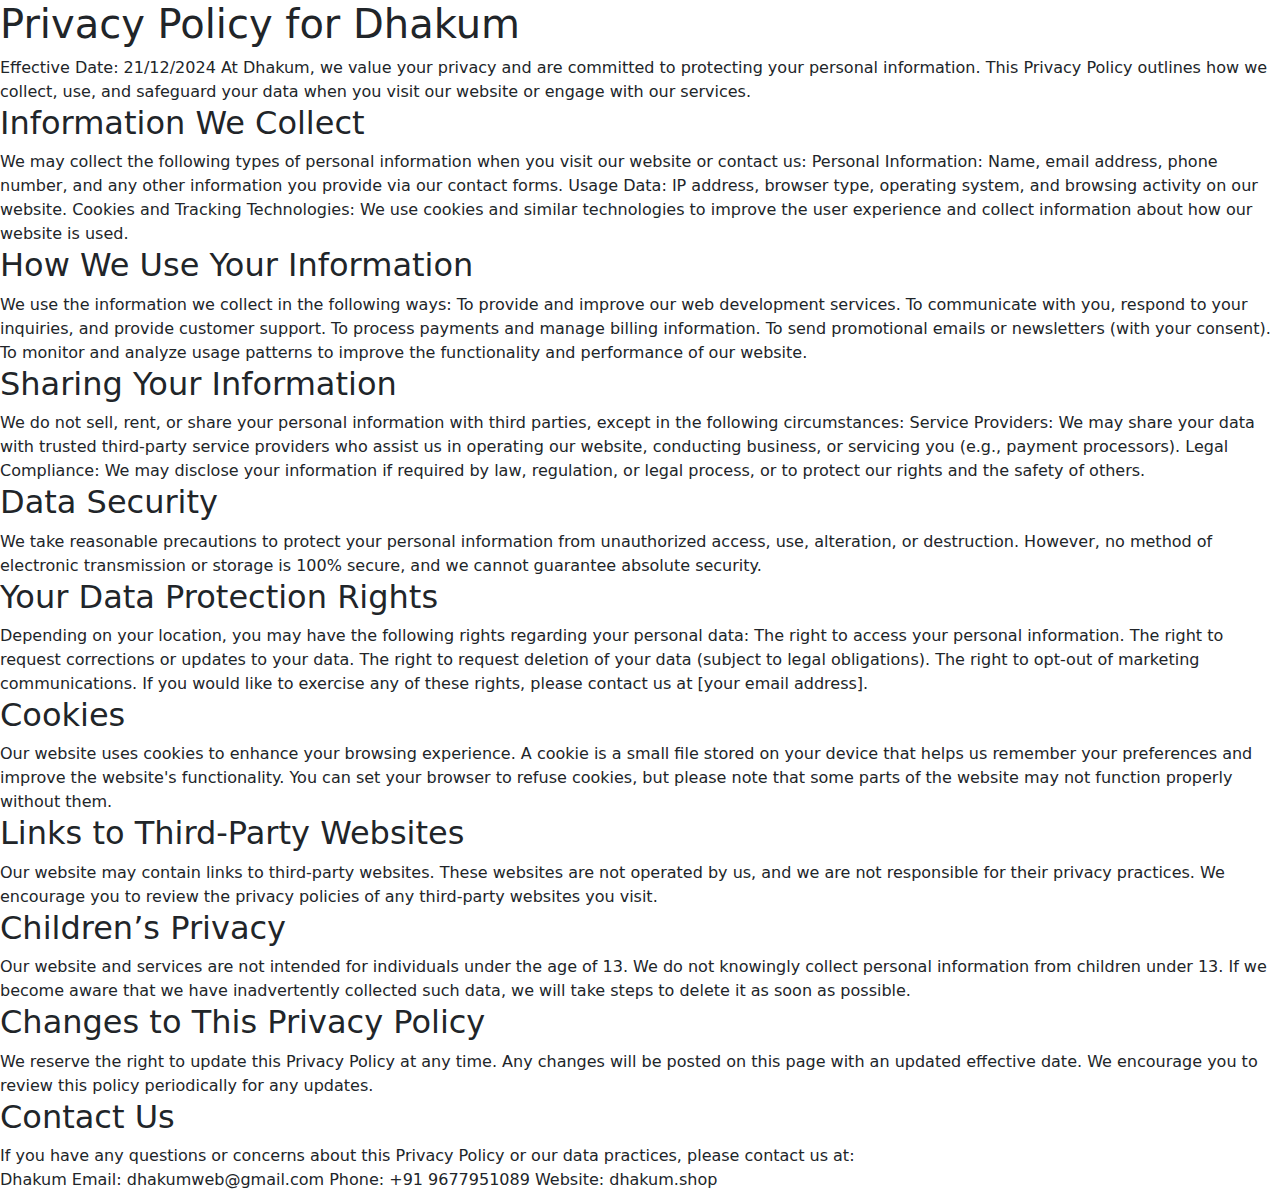
<file: privacy.html>
<!DOCTYPE html>
<html lang="en">
<head>
    <meta charset="UTF-8">
    <meta name="viewport" content="width=device-width, initial-scale=1.0">
    <title>Dhakum</title>
    <link href="https://cdn.jsdelivr.net/npm/bootstrap@5.3.0-alpha1/dist/css/bootstrap.min.css" rel="stylesheet">
	<link rel="stylesheet" href="https://cdnjs.cloudflare.com/ajax/libs/font-awesome/4.7.0/css/font-awesome.min.css">
	<link rel="icon" href="favicon.ico" type="image/x-icon">
</head>
<body>
	<header>
		<h1>Privacy Policy for Dhakum</h1>
	</header>
	
	

Effective Date: 21/12/2024

At Dhakum, we value your privacy and are committed to protecting your personal information. This Privacy Policy outlines how we collect, use, and safeguard your data when you visit our website or engage with our services.

 <h2>Information We Collect</h2>
We may collect the following types of personal information when you visit our website or contact us:

Personal Information: Name, email address, phone number, and any other information you provide via our contact forms.
Usage Data: IP address, browser type, operating system, and browsing activity on our website.
Cookies and Tracking Technologies: We use cookies and similar technologies to improve the user experience and collect information about how our website is used.
 <h2>How We Use Your Information</h2>
We use the information we collect in the following ways:

To provide and improve our web development services.
To communicate with you, respond to your inquiries, and provide customer support.
To process payments and manage billing information.
To send promotional emails or newsletters (with your consent).
To monitor and analyze usage patterns to improve the functionality and performance of our website.
<h2>Sharing Your Information</h2>
We do not sell, rent, or share your personal information with third parties, except in the following circumstances:

Service Providers: We may share your data with trusted third-party service providers who assist us in operating our website, conducting business, or servicing you (e.g., payment processors).
Legal Compliance: We may disclose your information if required by law, regulation, or legal process, or to protect our rights and the safety of others.
<h2>Data Security</h2>
We take reasonable precautions to protect your personal information from unauthorized access, use, alteration, or destruction. However, no method of electronic transmission or storage is 100% secure, and we cannot guarantee absolute security.

<h2>Your Data Protection Rights</h2>
Depending on your location, you may have the following rights regarding your personal data:

The right to access your personal information.
The right to request corrections or updates to your data.
The right to request deletion of your data (subject to legal obligations).
The right to opt-out of marketing communications.
If you would like to exercise any of these rights, please contact us at [your email address].

<h2>Cookies</h2>
Our website uses cookies to enhance your browsing experience. A cookie is a small file stored on your device that helps us remember your preferences and improve the website's functionality.

You can set your browser to refuse cookies, but please note that some parts of the website may not function properly without them.

<h2>Links to Third-Party Websites</h2>
Our website may contain links to third-party websites. These websites are not operated by us, and we are not responsible for their privacy practices. We encourage you to review the privacy policies of any third-party websites you visit.

<h2>Children’s Privacy</h2>
Our website and services are not intended for individuals under the age of 13. We do not knowingly collect personal information from children under 13. If we become aware that we have inadvertently collected such data, we will take steps to delete it as soon as possible.

<h2> Changes to This Privacy Policy</h2>
We reserve the right to update this Privacy Policy at any time. Any changes will be posted on this page with an updated effective date. We encourage you to review this policy periodically for any updates.

<h2>Contact Us</h2>
If you have any questions or concerns about this Privacy Policy or our data practices, please contact us at:
<br>
Dhakum
Email: dhakumweb@gmail.com
Phone: +91 9677951089
Website: dhakum.shop


	
	
</body>
</html>
</file>
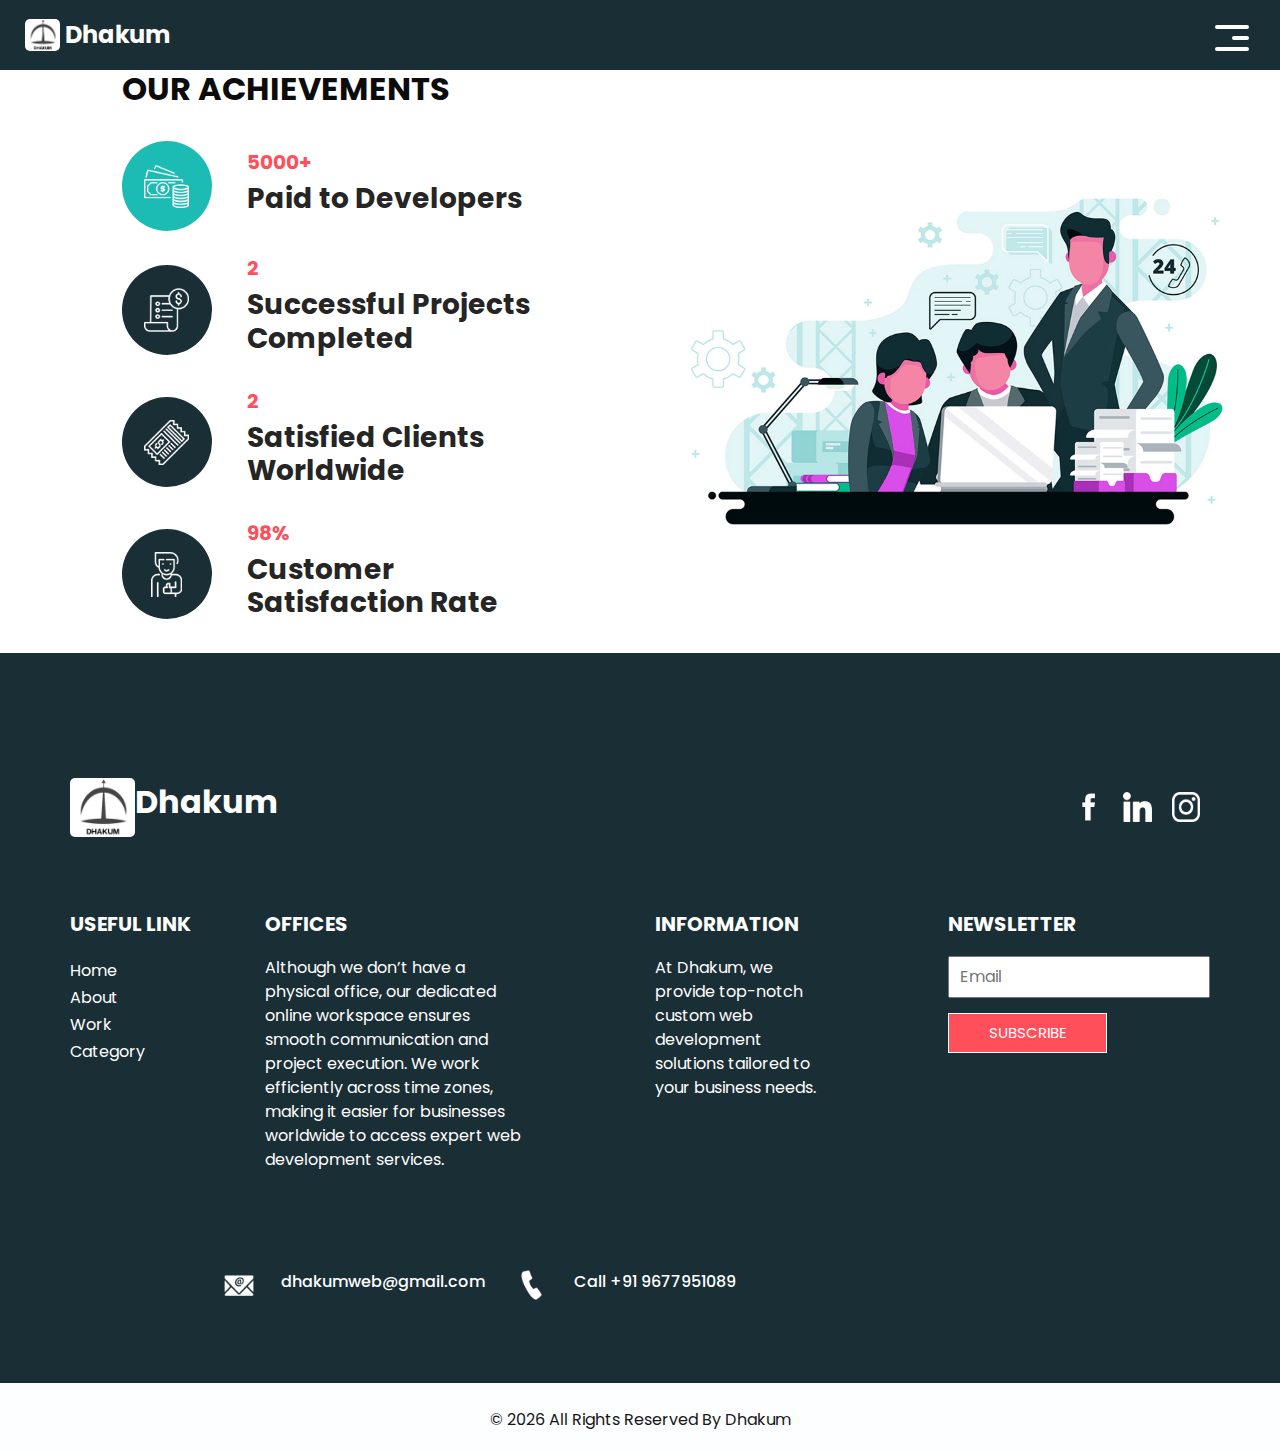
<file: work.html>
<!DOCTYPE html>
<html>

<head>
  <!-- Basic -->
  <meta charset="utf-8" />
  <meta http-equiv="X-UA-Compatible" content="IE=edge" />
  <!-- Mobile Metas -->
  <meta name="viewport" content="width=device-width, initial-scale=1, shrink-to-fit=no" />
  <!-- Site Metas -->
  <meta name="keywords" content="Custom Web Development, Freelance Web Developer, Responsive Website Design, E-commerce Development, SEO-friendly Websites, Full Stack Development" />
	<meta name="description" content="We provide top-quality custom web development solutions, including responsive websites, e-commerce platforms, and full-stack development. Get the best web solutions tailored to your business needs." />
	<meta name="Dhanushkumar" content="Dhakum web solution" />
<link rel="icon" type="image/jpg" href="images/logo1.jpg">
  <title>Dhakum</title>

  <!-- bootstrap core css -->
  <link rel="stylesheet" type="text/css" href="css/bootstrap.css" />

  <link href="https://fonts.googleapis.com/css?family=Poppins:400,700&display=swap" rel="stylesheet">
  <!-- Custom styles for this template -->
  <link href="css/style.css" rel="stylesheet" />
  <!-- responsive style -->
  <link href="css/responsive.css" rel="stylesheet" />
</head>

<body class="sub_page">
  <div class="hero_area">
    <!-- header section strats -->
    <header class="header_section">
      <div class="container-fluid">
        <nav class="navbar navbar-expand-lg custom_nav-container">
          <a class="navbar-brand" href="index.html">
            <img src="images/logo1.jpg" alt="dahkum" style="border-radius:5px;"/>
            <span>
              Dhakum
            </span>
          </a>
          <button class="navbar-toggler" type="button" data-toggle="collapse" data-target="#navbarSupportedContent" aria-controls="navbarSupportedContent" aria-expanded="false" aria-label="Toggle navigation">
            <span class="navbar-toggler-icon"></span>
          </button>

          <div class="collapse navbar-collapse" id="navbarSupportedContent">
            <ul class="navbar-nav  ">
              <li class="nav-item ">
                <a class="nav-link" href="index.html">Home <span class="sr-only">(current)</span></a>
              </li>
              <li class="nav-item">
                <a class="nav-link" href="about.html"> About</a>
              </li>
              <li class="nav-item active">
                <a class="nav-link" href="work.html">Work </a>
              </li>
              <li class="nav-item">
                <a class="nav-link" href="category.html"> Category </a>
              </li>
            </ul>
           
          </div>
          <div>
            <div class="custom_menu-btn ">
              <button>
                <span class=" s-1">

                </span>
                <span class="s-2">

                </span>
                <span class="s-3">

                </span>
              </button>
            </div>
          </div>

        </nav>
      </div>
    </header>
    <!-- end header section -->
  </div>


  <!-- freelance section -->

  <section class="freelance_section ">
    <div id="accordion">
      <div class="container-fluid">
        <div class="row">
          <div class="col-md-5 offset-md-1">
            <div class="detail-box">
              <div class="heading_container">
                <h2>
                  Our Achievements
                </h2>
              </div>
              <div class="tab_container">
                <div class="t-link-box" data-toggle="collapse" data-target="#collapseOne" aria-expanded="true" aria-controls="collapseOne">
                  <div class="img-box">
                    <img src="images/f1.png" alt="">
                  </div>
                  <div class="detail-box">
                    <h5>
                      5000+
                    </h5>
                    <h3>
                      Paid to Developers
                    </h3>
                  </div>
                </div>
                <div class="t-link-box collapsed" data-toggle="collapse" data-target="#collapseTwo" aria-expanded="false" aria-controls="collapseTwo">
                  <div class="img-box">
                    <img src="images/f2.png" alt="">
                  </div>
                  <div class="detail-box">
                    <h5>
                      2
                    </h5>
                    <h3>
                      Successful Projects Completed
                    </h3>
                  </div>
                </div>
                <div class="t-link-box collapsed" data-toggle="collapse" data-target="#collapseThree" aria-expanded="false" aria-controls="collapseThree">
                  <div class="img-box">
                    <img src="images/f3.png" alt="">
                  </div>
                  <div class="detail-box">
                    <h5>
                      2
                    </h5>
                    <h3>
                      Satisfied Clients Worldwide
                    </h3>
                  </div>
                </div>
                <div class="t-link-box collapsed" data-toggle="collapse" data-target="#collapseFour" aria-expanded="false" aria-controls="collapseFour">
                  <div class="img-box">
                    <img src="images/f4.png" alt="">
                  </div>
                  <div class="detail-box">
                    <h5>
                      98%
                    </h5>
                    <h3>
                      Customer <br>
                      Satisfaction Rate
                    </h3>
                  </div>
                </div>
              </div>
            </div>
          </div>
          <div class="col-md-6">
            <div class="collapse show" id="collapseOne" aria-labelledby="headingOne" data-parent="#accordion">
              <div class="img-box">
                <img src="images/freelance-img.jpg" alt="">
              </div>
            </div>
            <div class="collapse" id="collapseTwo" aria-labelledby="headingTwo" data-parent="#accordion">
              <div class="img-box">
                <img src="images/freelance-img.jpg" alt="">
              </div>
            </div>
            <div class="collapse" id="collapseThree" aria-labelledby="headingThree" data-parent="#accordion">
              <div class="img-box">
                <img src="images/freelance-img.jpg" alt="">
              </div>
            </div>
            <div class="collapse" id="collapseFour" aria-labelledby="headingfour" data-parent="#accordion">
              <div class="img-box">
                <img src="images/freelance-img.jpg" alt="">
              </div>
            </div>
          </div>
        </div>
      </div>
    </div>
  </section>


  <!-- end freelance section -->

  <!-- info section -->

  <section class="info_section ">
    <div class="info_container layout_padding-top">
      <div class="container">
        <div class="info_top">
          <div class="info_logo">
            <img src="images/logo1.jpg" alt="dahkum" style="border-radius:5px;"/>
            <span>
              Dhakum
            </span>
          </div>
          <div class="social_box">
            <a href="https://www.facebook.com/profile.php?id=61570673318176&mibextid=ZbWKwL">
              <img src="images/fb.png" alt="">
            </a>
            <a href="https://www.linkedin.com/in/dhanushkumar-p-594a1b247">
              <img src="images/linkedin.png" alt="">
            </a>
            <a href="https://www.instagram.com/i_obito.x">
              <img src="images/instagram.png" alt="">
            </a>
          </div>
        </div>

        <div class="info_main">
          <div class="row">
            <div class="col-md-3 col-lg-2">
              <div class="info_link-box">
                <h5>
                  Useful Link
                </h5>
                <ul>
                  <li class=" active">
                    <a class="" href="index.html">Home <span class="sr-only">(current)</span></a>
                  </li>
                  <li class="">
                    <a class="" href="about.html">About </a>
                  </li>
                  <li class="">
                    <a class="" href="work.html">Work </a>
                  </li>
                  <li class="">
                    <a class="" href="category.html">Category </a>
                  </li>
                </ul>
              </div>
            </div>
            <div class="col-md-3 ">
              <h5>
                Offices
              </h5>
              <p>
                Although we don’t have a physical office, our dedicated online workspace ensures smooth communication and project execution. We work efficiently across time zones, making it easier for businesses worldwide to access expert web development services.
              </p>
            </div>

            <div class="col-md-3 col-lg-2 offset-lg-1">
              <h5>
                Information
              </h5>
              <p>
                At Dhakum, we provide top-notch custom web development solutions tailored to your business needs. </p>
            </div>

            <div class="col-md-3  offset-lg-1">
              <div class="info_form ">
                <h5>
                  Newsletter
                </h5>
                <form action="">
                  <input type="email" placeholder="Email">
                  <button>
                    Subscribe
                  </button>
                </form>
              </div>
            </div>
          </div>
        </div>
        <div class="row">
          <div class="col-lg-9 col-md-10 mx-auto">
            <div class="info_contact layout_padding2">
              <div class="row">
                <div class="col-md-4">
                  <a href="mailto:dhakumweb@gmail.com" class="link-box">
                    <div class="img-box">
                      <img src="images/mail.png" alt="">
                    </div>
                    <div class="detail-box">
                      <h6>
                        dhakumweb@gmail.com
                      </h6>
                    </div>
                  </a>
                </div>
                <div class="col-md-5">
                  <a href="tel:+919677951089" class="link-box">
                    <div class="img-box">
                      <img src="images/call.png" alt="">
                    </div>
                    <div class="detail-box">
                      <h6>
                        Call +91 9677951089
                      </h6>
                    </div>
                  </a>
                </div>
              </div>
            </div>
          </div>
        </div>

      </div>
    </div>
  </section>

  <!-- end info section -->

  <!-- footer section -->
  <footer class="container-fluid footer_section ">
    <div class="container">
      <p>
        &copy; <span id="displayDate"></span> All Rights Reserved By
        <a href="#">Dhakum</a>
      </p>
    </div>
  </footer>
  <!-- end  footer section -->


  <script src="js/jquery-3.4.1.min.js"></script>
  <script src="js/bootstrap.js"></script>
  <script src="js/custom.js"></script>



</body>
</body>

</html>
</file>
<file: css/style.css>
body {
  font-family: 'Poppins', sans-serif;
  color: #0c0c0c;
  background-color: #ffffff;
}

.layout_padding {
  padding-top: 90px;
  padding-bottom: 90px;
}

.layout_padding2 {
  padding: 45px 0;
}

.layout_padding2-top {
  padding-top: 45px;
  padding-bottom: 45px;
}

.layout_padding2-bottom {
  padding-bottom: 45px;
}

.layout_padding-top {
  padding-top: 90px;
}

.layout_padding-bottom {
  padding-bottom: 90px;
}

.heading_container {
  display: -webkit-box;
  display: -ms-flexbox;
  display: flex;
}

.heading_container h2 {
  font-weight: bold;
  text-transform: uppercase;
}

/*header section*/
.hero_area {
  height: calc(100vh - 30px);
  background: -webkit-gradient(linear, left top, right top, color-stop(55%, #1a2e35), color-stop(55%, #1cbbb4));
  background: linear-gradient(to right, #1a2e35 55%, #1cbbb4 55%);
  display: -webkit-box;
  display: -ms-flexbox;
  display: flex;
  -webkit-box-orient: vertical;
  -webkit-box-direction: normal;
      -ms-flex-direction: column;
          flex-direction: column;
  position: relative;
}

.sub_page .hero_area {
  height: auto;
  background: none;
  background-color: #1a2e35;
}

.hero_area.sub_pages {
  height: auto;
}

.header_section {
  overflow-x: hidden;
}

.header_section .container-fluid {
  padding-right: 25px;
  padding-left: 25px;
}

.header_section .nav_container {
  margin: 0 auto;
}

.header_section .user_option {
  display: -webkit-box;
  display: -ms-flexbox;
  display: flex;
  -webkit-box-align: center;
      -ms-flex-align: center;
          align-items: center;
}

.header_section .user_option a {
  display: -webkit-box;
  display: -ms-flexbox;
  display: flex;
  color: #ffffff;
  -webkit-box-align: center;
      -ms-flex-align: center;
          align-items: center;
}

.header_section .user_option a img {
  min-width: 20px;
  height: 20px;
  margin-right: 5px;
}

.custom_nav-container.navbar-expand-lg .navbar-nav .nav-item .nav-link {
  padding: 10px 15px;
  color: #ffffff;
  text-align: center;
}

a,
a:hover,
a:focus {
  text-decoration: none;
}

a:hover,
a:focus {
  color: initial;
}

.btn,
.btn:focus {
  outline: none !important;
  -webkit-box-shadow: none;
          box-shadow: none;
}

.custom_nav-container .nav_search-btn {
  background-image: url(../images/search-icon.png);
  background-size: 17px;
  background-repeat: no-repeat;
  background-position-y: 7px;
  width: 35px;
  height: 35px;
  padding: 0;
  border: none;
}

.custom_nav-container form {
  padding-top: 7px;
}

.navbar-brand {
  margin-right: 5%;
  display: -webkit-box;
  display: -ms-flexbox;
  display: flex;
  -webkit-box-align: center;
      -ms-flex-align: center;
          align-items: center;
}

.navbar-brand img {
  width: 35px;
  margin-right: 5px;
}

.navbar-brand span {
  font-weight: bold;
  color: #ffffff;
  font-size: 24px;
}

.custom_nav-container {
  z-index: 99999;
  padding: 0;
  height: 70px;
}

.custom_nav-container .navbar-toggler {
  outline: none;
}

.custom_nav-container .navbar-toggler .navbar-toggler-icon {
  background-image: url(../images/menu.png);
  background-size: 30px;
  width: 32px;
  height: 32px;
}

.lg_toggl-btn {
  background-color: transparent;
  border: none;
  outline: none;
  width: 56px;
  height: 40px;
  cursor: pointer;
}

.lg_toggl-btn:focus {
  outline: none;
}

.login_btn-container {
  padding-top: 30px;
}

.login_btn-container a {
  color: #1cbbb4;
  text-transform: uppercase;
}

/*end header section*/
/* slider section */
.slider_section {
  -webkit-box-flex: 1;
      -ms-flex: 1;
          flex: 1;
  display: -webkit-box;
  display: -ms-flexbox;
  display: flex;
  -webkit-box-align: center;
      -ms-flex-align: center;
          align-items: center;
  position: relative;
}

.slider_section .row {
  -webkit-box-align: center;
      -ms-flex-align: center;
          align-items: center;
}

.slider_section .row > div {
  position: unset;
}

.slider_section .detail-box h1 {
  color: #ffffff;
  font-weight: bold;
  text-transform: uppercase;
}

.slider_section .detail-box p {
  color: #ffffff;
  margin-top: 15px;
}

.slider_section .detail-box .btn-box {
  display: -webkit-box;
  display: -ms-flexbox;
  display: flex;
  -ms-flex-wrap: wrap;
      flex-wrap: wrap;
  margin: 45px -5px 0 -5px;
}

.slider_section .detail-box .btn-box a {
  text-align: center;
  width: 165px;
  font-size: 15px;
  margin: 5px;
}

.slider_section .detail-box .btn-box .btn-1 {
  display: inline-block;
  padding: 10px 0;
  background-color: #ff4f5a;
  color: #ffffff;
  -webkit-transition: all 0.3s;
  transition: all 0.3s;
  border: 1px solid transparent;
  border-radius: 0;
}

.slider_section .detail-box .btn-box .btn-1:hover {
  background-color: transparent;
  border-color: #ff4f5a;
  color: #ff4f5a;
}

.slider_section .detail-box .btn-box .btn-2 {
  display: inline-block;
  padding: 10px 0;
  background-color: #ffffff;
  color: #252525;
  -webkit-transition: all 0.3s;
  transition: all 0.3s;
  border: 1px solid transparent;
  border-radius: 0;
}

.slider_section .detail-box .btn-box .btn-2:hover {
  background-color: transparent;
  border-color: #ffffff;
  color: #ffffff;
}

.slider_section .img-container .img-box img {
  width: 100%;
}

.slider_section #carouselExampleIndicators {
  position: unset;
  width: 100%;
}

.slider_section .carousel_btn-container {
  width: 120px;
  position: absolute;
  bottom: 0;
  display: -webkit-box;
  display: -ms-flexbox;
  display: flex;
  -webkit-box-pack: justify;
      -ms-flex-pack: justify;
          justify-content: space-between;
  left: 8.5%;
  z-index: 999;
  -webkit-transform: translateY(50%);
          transform: translateY(50%);
}

.slider_section .carousel_btn-container .carousel-control-prev,
.slider_section .carousel_btn-container .carousel-control-next {
  position: relative;
  width: 55px;
  height: 55px;
  border: none;
  border-radius: 100%;
  opacity: 1;
  background-repeat: no-repeat;
  background-size: 14px;
  background-position: center;
  background-color: #1cbbb4;
  margin: 2px;
}

.slider_section .carousel_btn-container .carousel-control-prev:hover,
.slider_section .carousel_btn-container .carousel-control-next:hover {
  background-color: #ff4f5a;
}

.slider_section .carousel_btn-container .carousel-control-prev {
  background-image: url(../images/prev.png);
}

.slider_section .carousel_btn-container .carousel-control-next {
  background-image: url(../images/next.png);
}

.slider_section ol.carousel-indicators {
  margin: 0;
  width: 75px;
  bottom: 45px;
  left: initial;
  right: 25px;
}

.slider_section ol.carousel-indicators li {
  border-radius: 100%;
  text-indent: 0px;
  text-align: center;
  line-height: 55px;
  color: #ffffff;
  background-color: transparent;
  opacity: 1;
  display: none;
}

.slider_section ol.carousel-indicators li.active {
  display: block;
}

.experience_section .row {
  -webkit-box-align: center;
      -ms-flex-align: center;
          align-items: center;
}

.experience_section .detail-box p {
  margin-top: 20px;
}

.experience_section .detail-box .btn-box {
  display: -webkit-box;
  display: -ms-flexbox;
  display: flex;
  -ms-flex-wrap: wrap;
      flex-wrap: wrap;
  margin: 45px -5px 0 -5px;
}

.experience_section .detail-box .btn-box a {
  text-align: center;
  width: 165px;
  font-size: 15px;
  margin: 5px;
}

.experience_section .detail-box .btn-box .btn-1 {
  display: inline-block;
  padding: 10px 0;
  background-color: #ff4f5a;
  color: #ffffff;
  -webkit-transition: all 0.3s;
  transition: all 0.3s;
  border: 1px solid transparent;
  border-radius: 0;
}

.experience_section .detail-box .btn-box .btn-1:hover {
  background-color: transparent;
  border-color: #ff4f5a;
  color: #ff4f5a;
}

.experience_section .detail-box .btn-box .btn-2 {
  display: inline-block;
  padding: 10px 0;
  background-color: #1a2e35;
  color: #ffffff;
  -webkit-transition: all 0.3s;
  transition: all 0.3s;
  border: 1px solid transparent;
  border-radius: 0;
}

.experience_section .detail-box .btn-box .btn-2:hover {
  background-color: transparent;
  border-color: #1a2e35;
  color: #1a2e35;
}

.experience_section .img-box img {
  width: 100%;
}

.category_section {
  background-color: #1cbbb4;
  color: #ffffff;
  text-align: center;
}

.category_section .heading_container {
  -webkit-box-pack: center;
      -ms-flex-pack: center;
          justify-content: center;
}

.category_section .heading_container h2 {
  border-bottom: 1px solid #ffffff;
}

.category_section .category_container {
  display: -webkit-box;
  display: -ms-flexbox;
  display: flex;
  -ms-flex-wrap: wrap;
      flex-wrap: wrap;
  -webkit-box-pack: justify;
      -ms-flex-pack: justify;
          justify-content: space-between;
  margin-top: 25px;
}

.category_section .category_container .box {
  display: -webkit-box;
  display: -ms-flexbox;
  display: flex;
  -webkit-box-orient: vertical;
  -webkit-box-direction: normal;
      -ms-flex-direction: column;
          flex-direction: column;
  -webkit-box-align: center;
      -ms-flex-align: center;
          align-items: center;
  margin: 10px 0;
  min-width: 130px;
  -ms-flex-preferred-size: 26%;
      flex-basis: 26%;
}

.category_section .category_container .box .img-box {
  width: 120px;
  height: 120px;
  display: -webkit-box;
  display: -ms-flexbox;
  display: flex;
  -webkit-box-pack: center;
      -ms-flex-pack: center;
          justify-content: center;
  -webkit-box-align: center;
      -ms-flex-align: center;
          align-items: center;
}

.about_section {
  text-align: center;
}

.about_section .img-box img {
  width: 100%;
}

.about_section .detail-box h2 {
  font-weight: bold;
  text-transform: uppercase;
}

.about_section .detail-box p {
  margin-top: 15px;
}

.about_section .detail-box a {
  display: inline-block;
  padding: 10px 45px;
  background-color: #ff4f5a;
  color: #ffffff;
  -webkit-transition: all 0.3s;
  transition: all 0.3s;
  border: 1px solid transparent;
  border-radius: 0;
  margin-top: 25px;
}

.about_section .detail-box a:hover {
  background-color: transparent;
  border-color: #ff4f5a;
  color: #ff4f5a;
}

.freelance_section .row {
  -webkit-box-align: center;
      -ms-flex-align: center;
          align-items: center;
}

.freelance_section .tab_container .t-link-box {
  margin: 25px 0;
  display: -webkit-box;
  display: -ms-flexbox;
  display: flex;
  -webkit-box-align: center;
      -ms-flex-align: center;
          align-items: center;
  cursor: pointer;
}

.freelance_section .tab_container .t-link-box .img-box {
  width: 90px;
  height: 90px;
  min-width: 90px;
  min-height: 90px;
  display: -webkit-box;
  display: -ms-flexbox;
  display: flex;
  -webkit-box-pack: center;
      -ms-flex-pack: center;
          justify-content: center;
  -webkit-box-align: center;
      -ms-flex-align: center;
          align-items: center;
  background-color: #1a2e35;
  border-radius: 100%;
  margin-right: 35px;
}

.freelance_section .tab_container .t-link-box .img-box img {
  width: auto;
  height: auto;
  max-width: 45px;
  max-height: 45px;
}

.freelance_section .tab_container .t-link-box .detail-box h5 {
  font-weight: bold;
  color: #ff4f5a;
}

.freelance_section .tab_container .t-link-box .detail-box h3 {
  font-weight: bold;
  color: #252525;
}

.freelance_section .tab_container .t-link-box[aria-expanded="true"] .img-box, .freelance_section .tab_container .t-link-box:hover .img-box {
  background-color: #1cbbb4;
}

.freelance_section .img-box img {
  width: 100%;
}

.client_section .heading_container {
  -webkit-box-pack: center;
      -ms-flex-pack: center;
          justify-content: center;
  margin-bottom: 25px;
}

.client_section .detail-box {
  text-align: center;
  margin: 25px 35px;
  padding: 45px 65px 35px 65px;
  -webkit-box-shadow: 0px 0px 20px 0 rgba(0, 0, 0, 0.2);
          box-shadow: 0px 0px 20px 0 rgba(0, 0, 0, 0.2);
}

.client_section .detail-box h4 {
  font-weight: bold;
}

.client_section .detail-box p {
  margin-top: 15px;
  margin-bottom: 25px;
}

.client_section .carousel-control-prev,
.client_section .carousel-control-next {
  top: 50%;
  width: 65px;
  height: 65px;
  border: none;
  border-radius: 100%;
  opacity: 1;
  background-repeat: no-repeat;
  background-size: 10px;
  background-position: center;
  background-color: #1a2e35;
  margin: 2px;
  -webkit-transform: translateY(-50%);
          transform: translateY(-50%);
}

.client_section .carousel-control-prev {
  background-image: url(../images/prev-angle.png);
}

.client_section .carousel-control-next {
  background-image: url(../images/next-angle.png);
}

/* info section */
.info_section {
  position: relative;
  background-color: #1a2e35;
  color: #ffffff;
}

.info_section .heading_container {
  margin-bottom: 45px;
}

.info_section h5 {
  text-transform: uppercase;
  font-weight: bold;
  margin-bottom: 20px;
}

.info_section .info_top {
  display: -webkit-box;
  display: -ms-flexbox;
  display: flex;
  -webkit-box-align: center;
      -ms-flex-align: center;
          align-items: center;
  -webkit-box-pack: justify;
      -ms-flex-pack: justify;
          justify-content: space-between;
  margin-top: 35px;
  margin-bottom: 75px;
}

.info_section .info_top .info_logo {
  display: -webkit-box;
  display: -ms-flexbox;
  display: flex;
}

.info_section .info_top .info_logo img {
  width: 65px;
}

.info_section .info_top .info_logo span {
  color: #ffffff;
  font-weight: bold;
  font-size: 32px;
}

.info_section .info_top .social_box {
  display: -webkit-box;
  display: -ms-flexbox;
  display: flex;
  -webkit-box-align: center;
      -ms-flex-align: center;
          align-items: center;
}

.info_section .info_top .social_box a {
  margin: 0 10px;
}

.info_section .info_top .social_box a img {
  width: auto;
  height: auto;
  max-width: 30px;
  max-height: 30px;
}

.info_section a {
  text-transform: none;
}

.info_section ul {
  padding: 0;
}

.info_section ul li {
  list-style-type: none;
  margin: 3px 0;
}

.info_section ul li a {
  color: #ffffff;
}

.info_section .info_link-box {
  display: -webkit-box;
  display: -ms-flexbox;
  display: flex;
  -webkit-box-orient: vertical;
  -webkit-box-direction: normal;
      -ms-flex-direction: column;
          flex-direction: column;
}

.info_section .info_form form input {
  outline: none;
  width: 100%;
  padding: 7px 10px;
}

.info_section .info_form form button {
  display: inline-block;
  padding: 8px 40px;
  background-color: #ff4f5a;
  color: #ffffff;
  -webkit-transition: all 0.3s;
  transition: all 0.3s;
  border: 1px solid transparent;
  border-radius: 0;
  border: 1.5px solid #ffffff;
  margin-top: 15px;
  text-transform: uppercase;
  font-size: 15px;
}

.info_section .info_form form button:hover {
  background-color: transparent;
  border-color: #ff4f5a;
  color: #ff4f5a;
}

.info_section .info_contact .link-box {
  display: -webkit-box;
  display: -ms-flexbox;
  display: flex;
  -webkit-box-align: center;
      -ms-flex-align: center;
          align-items: center;
  margin: 30px 0;
  color: #ffffff;
}

.info_section .info_contact .link-box .img-box {
  display: -webkit-box;
  display: -ms-flexbox;
  display: flex;
  -webkit-box-pack: center;
      -ms-flex-pack: center;
          justify-content: center;
  -webkit-box-align: center;
      -ms-flex-align: center;
          align-items: center;
  min-width: 45px;
  min-height: 45px;
  margin-right: 20px;
}

.info_section .info_contact .link-box .img-box img {
  width: auto;
  height: auto;
  max-width: 30px;
  max-height: 30px;
}

/* end info section */
/* footer section*/
.footer_section {
  display: -webkit-box;
  display: -ms-flexbox;
  display: flex;
  -webkit-box-orient: vertical;
  -webkit-box-direction: normal;
      -ms-flex-direction: column;
          flex-direction: column;
  -webkit-box-pack: center;
      -ms-flex-pack: center;
          justify-content: center;
  background-color: #fdfeff;
}

.footer_section p {
  color: #171717;
  margin: 0;
  padding: 25px 0 20px 0;
  margin: 0 auto;
  text-align: center;
}

.footer_section a {
  color: #171717;
}

/* end footer section*/
#navbarSupportedContent {
  -webkit-transform: translateX(100vw);
          transform: translateX(100vw);
  opacity: 0;
  -webkit-transition: all 0.3s ease-in;
  transition: all 0.3s ease-in;
  -webkit-box-pack: justify;
      -ms-flex-pack: justify;
          justify-content: space-between;
  -webkit-box-align: center;
      -ms-flex-align: center;
          align-items: center;
}

#navbarSupportedContent.lg_nav-toggle {
  -webkit-transform: translateX(0);
          transform: translateX(0);
  opacity: 1;
}

.custom_menu-btn button {
  margin-top: 12px;
  outline: none;
  border: none;
  background-color: transparent;
}

.custom_menu-btn button span {
  display: block;
  width: 34px;
  height: 4px;
  background-color: #fff;
  margin: 7px 0;
  -webkit-transition: all 0.3s;
  transition: all 0.3s;
  border-radius: 10px;
}

.custom_menu-btn .s-2 {
  -webkit-transition: all 0.1s;
  transition: all 0.1s;
  width: 17px;
  margin-left: auto;
}

.menu_btn-style button .s-1 {
  -webkit-transform: rotate(45deg) translate(8px, 8px);
          transform: rotate(45deg) translate(8px, 8px);
}

.menu_btn-style button .s-2 {
  -webkit-transform: translateX(100px);
          transform: translateX(100px);
}

.menu_btn-style button .s-3 {
  -webkit-transform: rotate(-45deg) translate(8px, -8px);
          transform: rotate(-45deg) translate(8px, -8px);
}
/*# sourceMappingURL=style.css.map */
</file>
<file: css/responsive.css>
@media (max-width: 1120px) {}

@media (max-width: 992px) {
  .hero_area {
    height: auto;
  }

  #navbarSupportedContent {
    opacity: 1;
    transform: none;
    margin-top: 15px;
  }


  .navbar-toggler {
    padding: 0.25rem 0;
  }


  .header_section .user_option {
    display: none;
  }

  .custom_menu-btn {
    display: none;
  }

  .navbar-nav {
    align-items: center;
  }

  .custom_nav-container .navbar-toggler {
    margin-left: auto;
  }

  .custom_nav-container {
    padding: 15px 0;
    height: auto;
  }

  .slider_section {
    padding-top: 45px;
    padding-bottom: 120px;
  }

  .info_section .info_contact .link-box .img-box {
    margin-right: 8px;
  }

}

@media (max-width: 767px) {
  .hero_area {
    background: none;
    background-color: #1a2e35;
    /* background: linear-gradient(to bottom, #1a2e35 40%, #1cbbb4 40%); */
  }

  .slider_section {
    text-align: center;
    padding-bottom: 0;
  }

  .slider_section .detail-box {
    margin-bottom: 75px;
  }

  .slider_section .detail-box .btn-box {
    justify-content: center;
  }


  .img-container {
    padding: 0;
  }

  .slider_section .img-container .img-box {

    padding: 45px 0;
    background-color: #1cbbb4;
  }

  .experience_section .img-box {

    margin-bottom: 45px;

  }

  .category_section .category_container .box {
    flex-basis: 34%;
  }

  .client_section .detail-box {
    margin: 25px;
    padding: 45px 25px 35px 25px;
  }

  .client_section .carousel-control-prev,
  .client_section .carousel-control-next {
    top: 92%;
  }

  .info_section .info_top {

    flex-direction: column;

  }

  .info_section .info_top .social_box {
    margin-top: 35px;
  }

  .info_section .row>div {

    display: flex;
    flex-direction: column;
    align-items: center;
    text-align: center;
    margin-bottom: 25px;

  }

  .info_section .info_contact .link-box {
    margin: 0;
  }



}

@media (max-width: 576px) {
  .category_section .category_container {
    justify-content: center;
  }

  .category_section .category_container .box {
    flex-basis: 52%;
  }
}

@media (max-width: 480px) {}

@media (max-width: 420px) {
  .client_section .detail-box {
    margin: 25px 5px;
    box-shadow: 0px 0px 2px 0 rgba(0, 0, 0, 0.2);
  }

  .slider_section .carousel_btn-container {

    width: 100px;
  }

  .slider_section .carousel_btn-container .carousel-control-prev,
  .slider_section .carousel_btn-container .carousel-control-next {
    width: 45px;
    height: 45px;
    background-size: 12px;
  }

  .slider_section ol.carousel-indicators {
    right: 0;
  }

  .client_section .carousel-control-prev,
  .client_section .carousel-control-next {

    top: 95%;

  }


  .client_section .carousel-control-prev,
  .client_section .carousel-control-next {
    width: 50px;
    height: 50px;
    background-size: 8px;
  }

  .freelance_section .tab_container .t-link-box .detail-box h3 {
    font-size: 22px;
  }
}

@media (max-width: 360px) {}

@media (min-width: 1200px) {
  .container {
    max-width: 1170px;
  }
}
</file>
